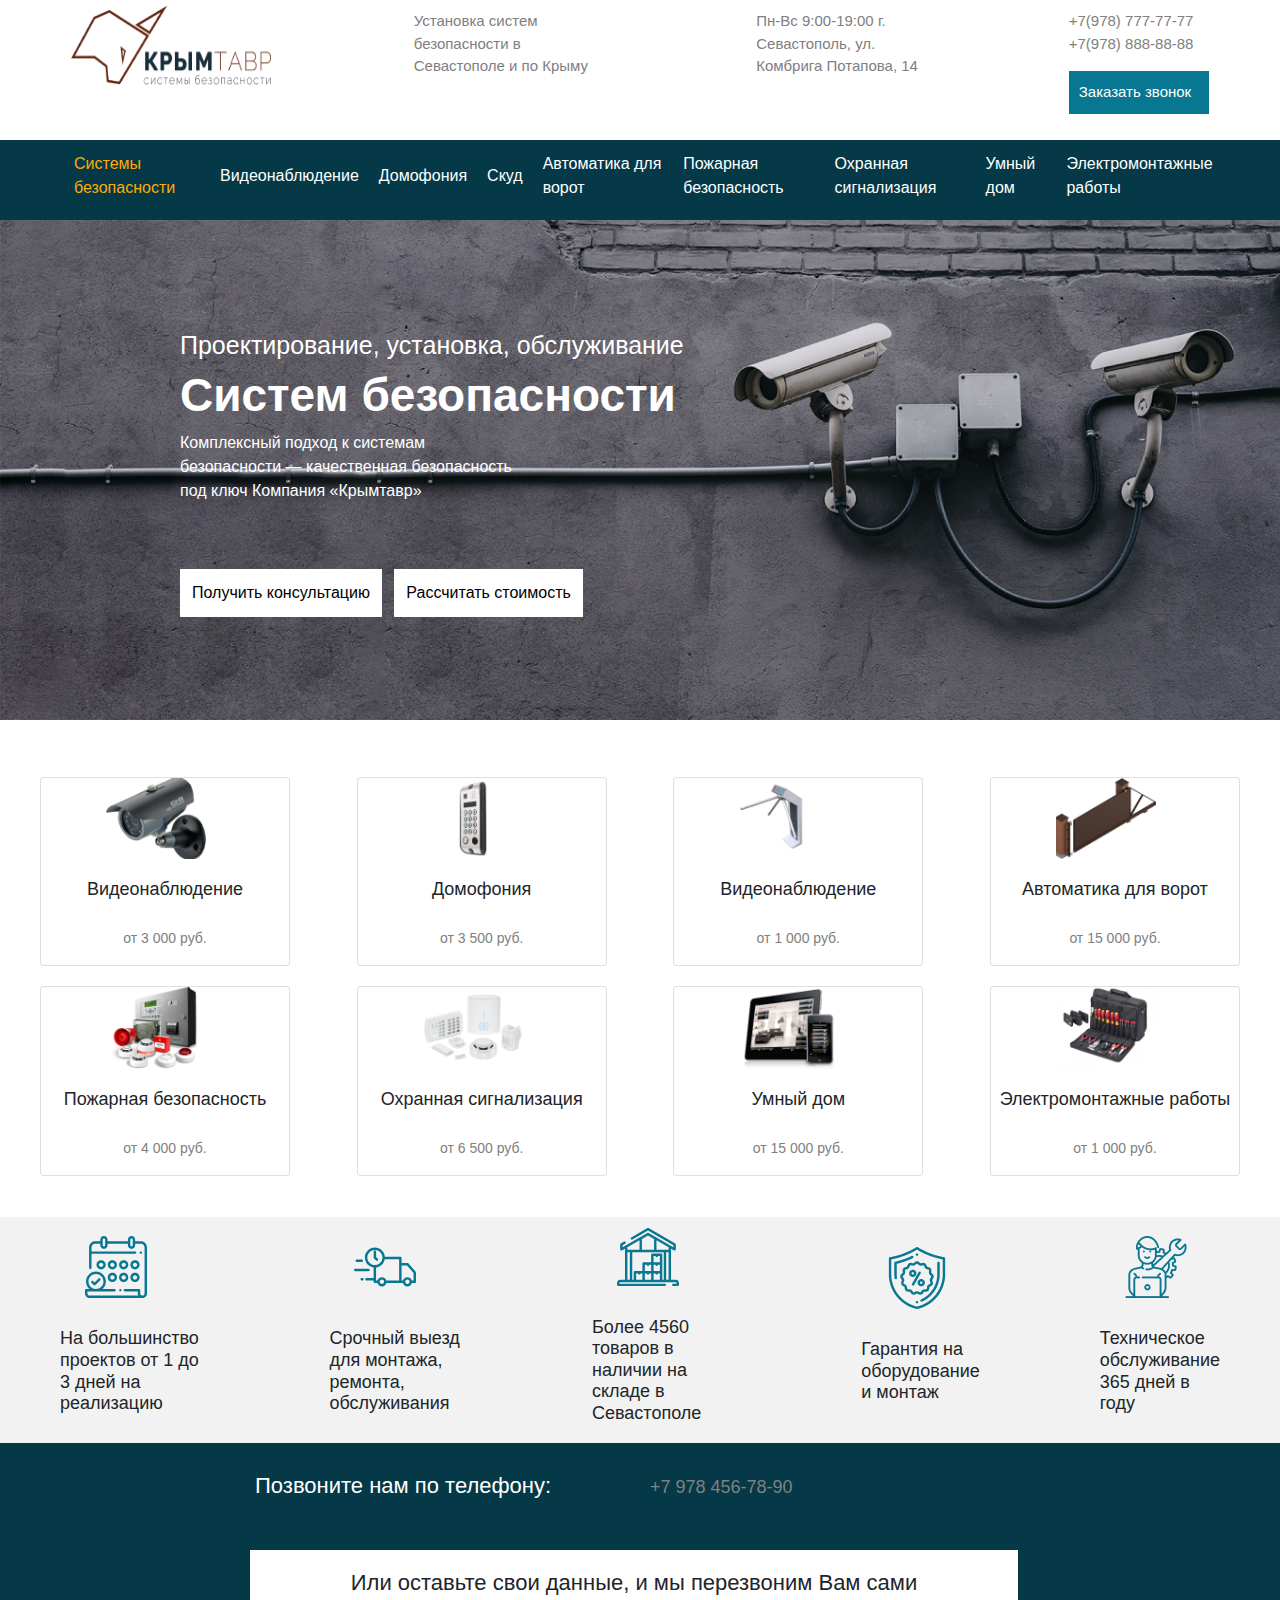
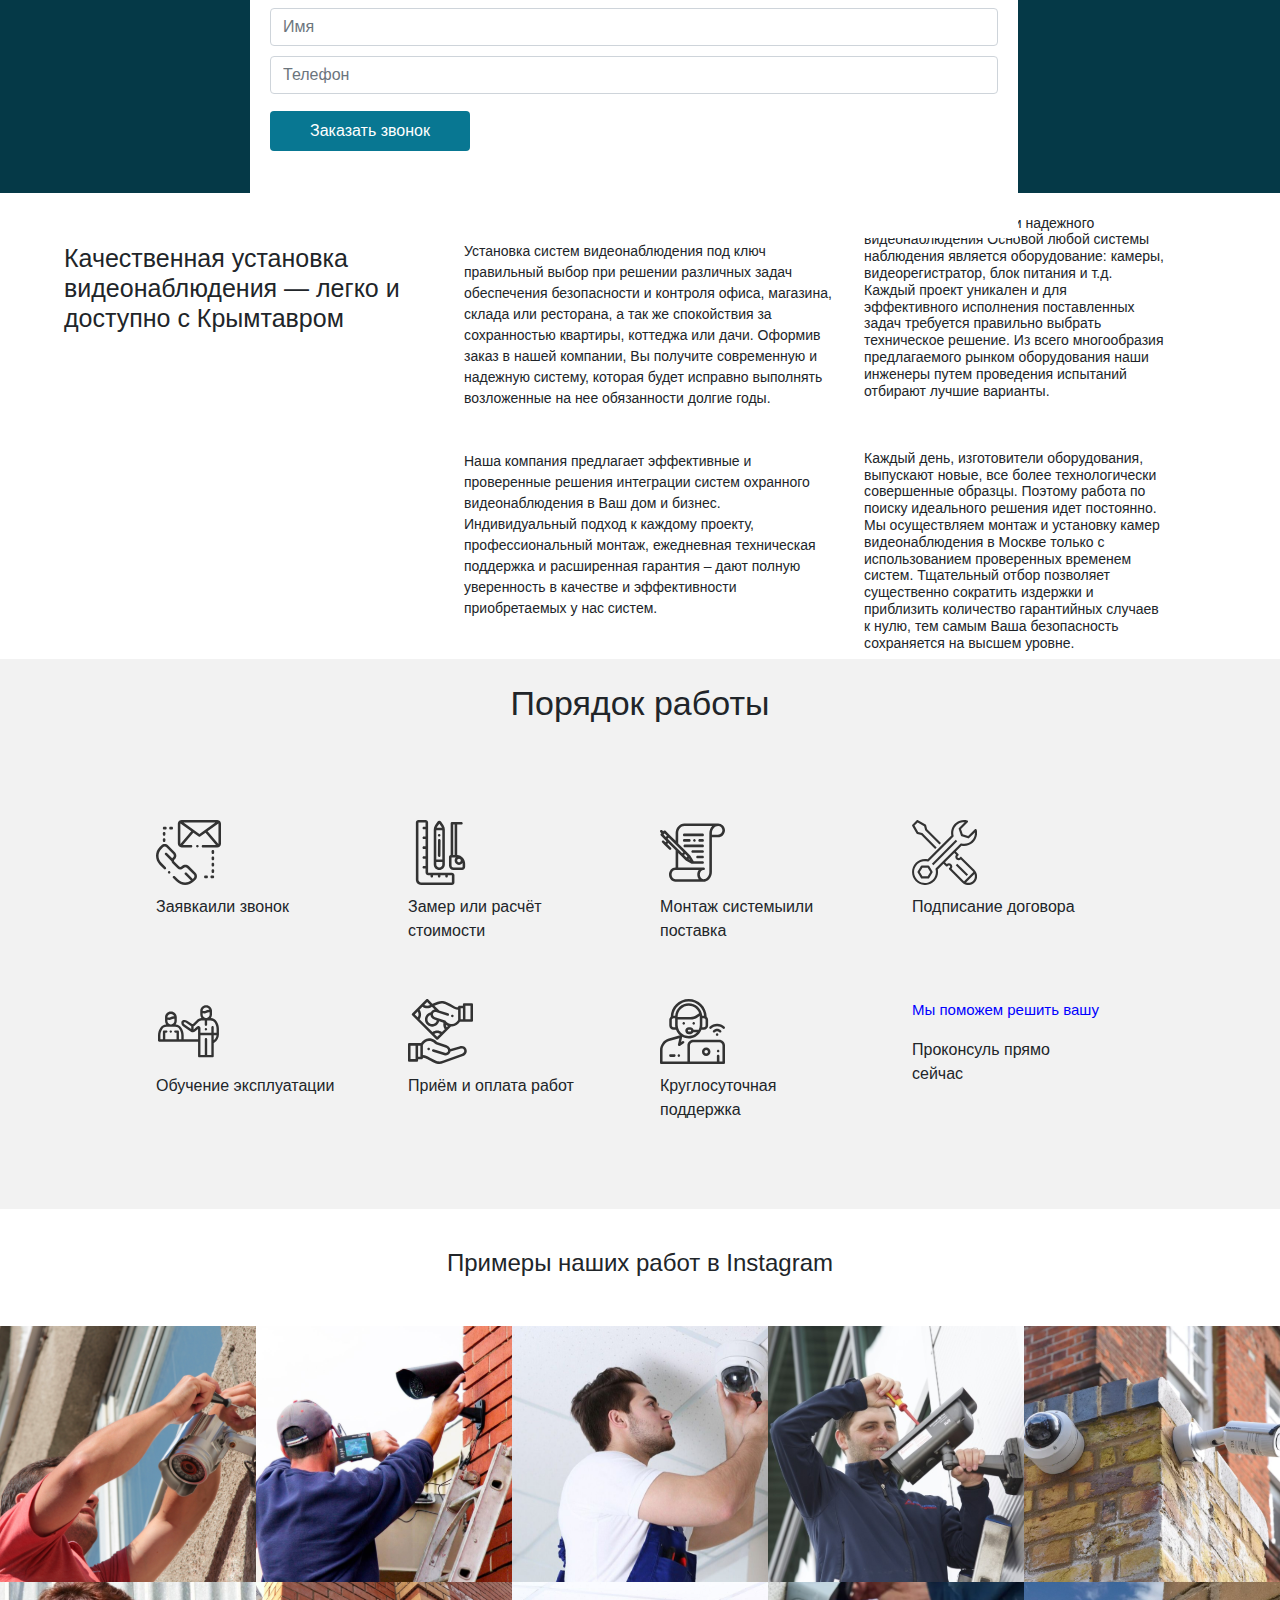
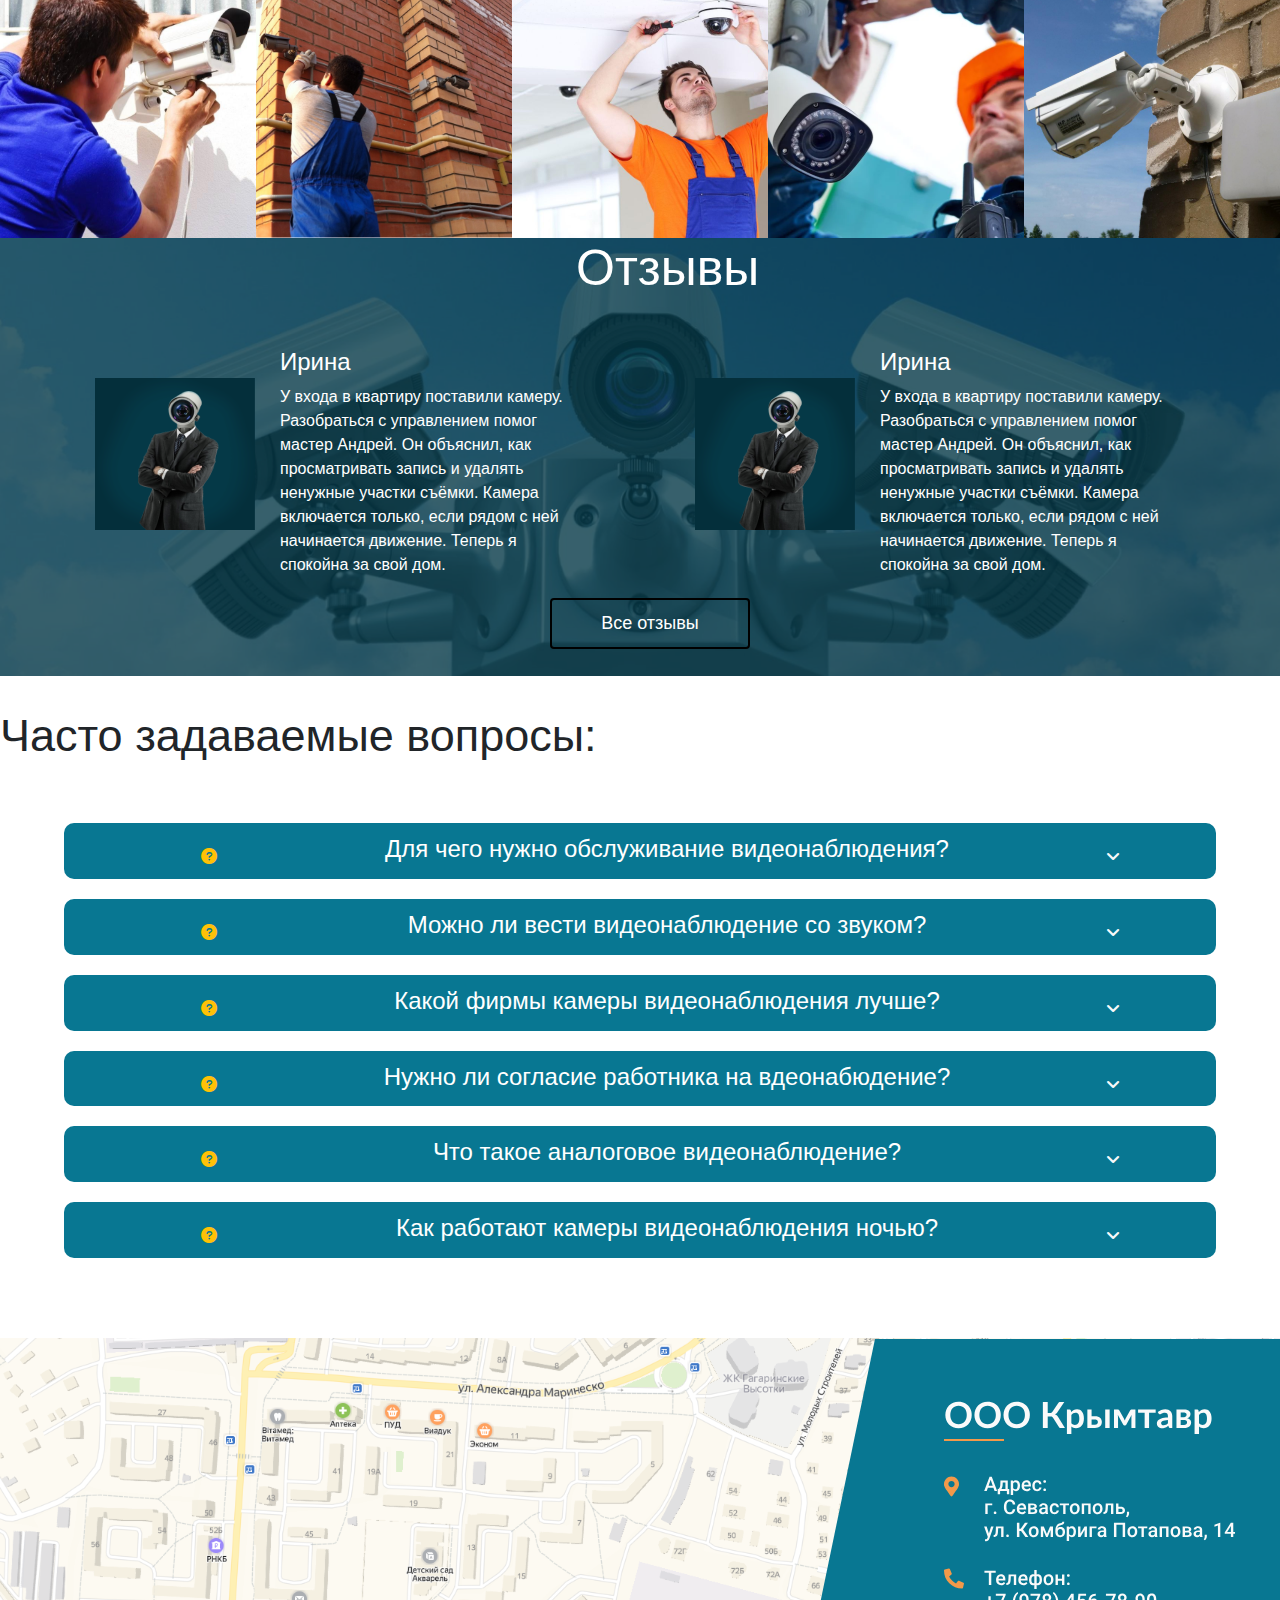
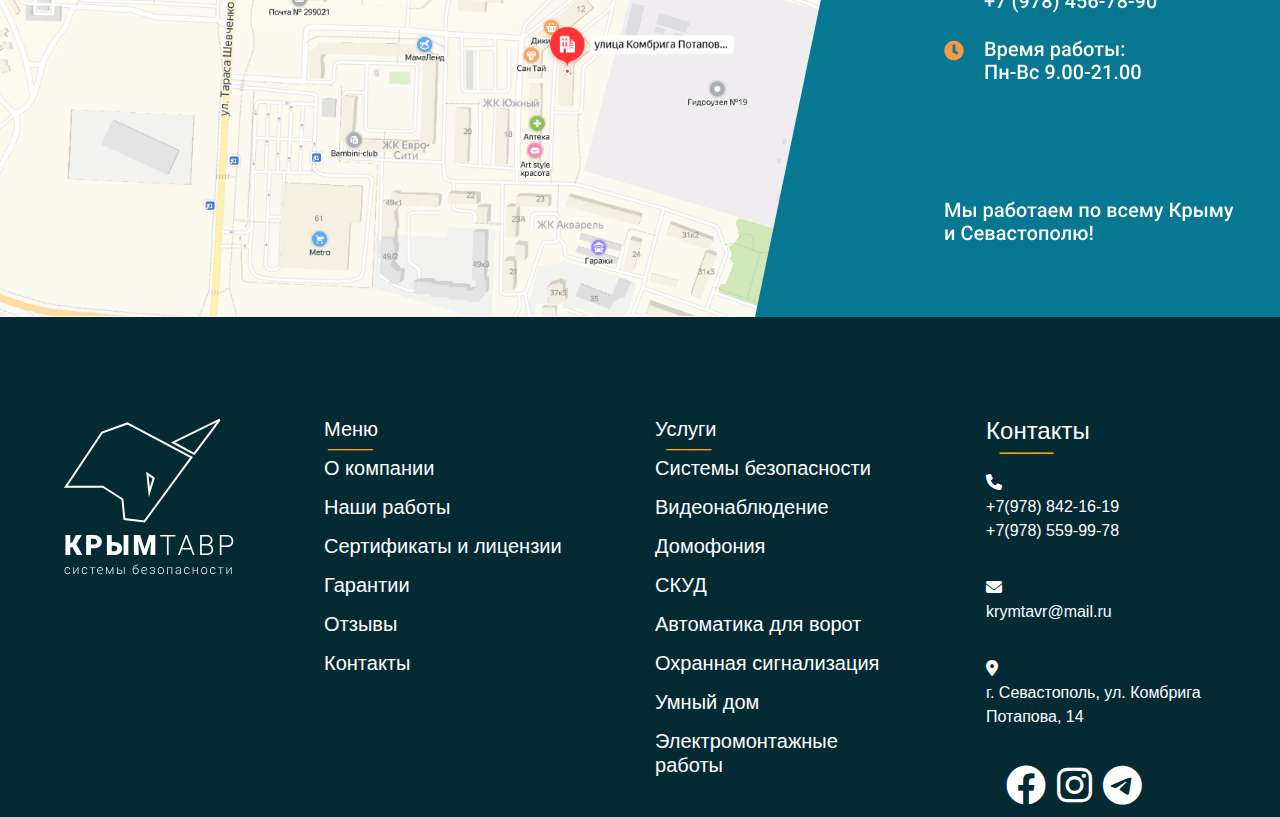
<file: index.html>
<!DOCTYPE html>
<html lang="en">
<head>
    <meta charset="UTF-8">
    <meta http-equiv="X-UA-Compatible" content="IE=edge">
    <meta name="viewport" content="width=device-width, initial-scale=1.0">
    <link rel="stylesheet" href="main-menu.css">
    <link rel="stylesheet" href="https://maxcdn.bootstrapcdn.com/bootstrap/4.0.0/css/bootstrap.min.css"
    integrity="sha384-Gn5384xqQ1aoWXA+058RXPxPg6fy4IWvTNh0E263XmFcJlSAwiGgFAW/dAiS6JXm" crossorigin="anonymous">
    <link rel="stylesheet" href="https://cdnjs.cloudflare.com/ajax/libs/font-awesome/6.0.0/css/all.min.css" integrity="sha512-9usAa10IRO0HhonpyAIVpjrylPvoDwiPUiKdWk5t3PyolY1cOd4DSE0Ga+ri4AuTroPR5aQvXU9xC6qOPnzFeg==" crossorigin="anonymous" referrerpolicy="no-referrer" />
    <title>KRYMTAVR</title>
</head>
<body>
        <div class="header">
            <a href="main-menu.html"><img src="icons/logo.png" alt=""></a>
            <div class="about">
                Установка систем безопасности в Севастополе и по Крыму
            </div>
            <div class="about2">
                г. Севастополь, ул. Комбрига Потапова, 14
            </div>
            <div class="about3">
                <p>+7(978) 777-77-77 +7(978) 888-88-88</p>
                <p class="button">Заказать звонок</p>
            </div>
        </div>
            <div class="wrapper">
                <div class="container">
                    <div class="menulogo"></div>
                    <div class="menulogo"></div>
                    <div class="menulogo"></div>
                </div>
            </div>
            <ul class="menu">
                <li><a href="main-menu.html">Видеонаблюдение</a></li>
                <li><a href="rewievs.html">Домофония</a></li>
                <li><a href="certification.html">Скуд</a></li>
                <li><a href="garanti.html">Автоматика для ворот</a></li>
                <li><a href="about.html">Пожарная безопасность</a></li>
                <li><a href="addvertaisment.html">Охранная сигнализация</a></li>
                <li><a href="installation.html">Умный дом</a></li>
                <li><a href="sistem.html">Электромонтажные работы</a></li>
            </ul>
        <div class="liness">
            <ul>
                <li><a href="main-menu.html">Видеонаблюдение</a></li>
                <li><a href="rewievs.html">Домофония</a></li>
                <li><a href="certification.html">Скуд</a></li>
                <li><a href="garanti.html">Автоматика для ворот</a></li>
                <li><a href="about.html">Пожарная безопасность</a></li>
                <li><a href="addvertaisment.html">Охранная сигнализация</a></li>
                <li><a href="installation.html">Умный дом</a></li>
                <li><a href="sistem.html">Электромонтажные работы</a></li>
            </ul>
        </div>
        <div class="cont">
            <div class="body">
                <img src="icons/Video.png" alt="">
                <div class="body-text">
                    <h4>Проектирование, установка, обслуживание</h4>
                    <h1>Систем безопасности</h1>
                    <p>Комплексный подход к системам безопасности — качественная безопасность под ключ Компания «Крымтавр»</p>
                </div>
                <div class="body-indicators">
                    <button class="btn-1" id="modal-ac">Получить консультацию</button>
                    <button class="btn-1 ml-2" id="modal-ac2">Рассчитать стоимость</button>
                </div>
                <div class="modal">
                    <form>
                        <h3 id="modal-kapat">x</h3>
                        <label>Name</label>
                        <input type="text" placeholder="username">
                        <label>Surname</label>
                        <input type="text" placeholder="surnamename">
                        <label>E-mail</label>
                        <input type="text" placeholder="example@gmail.com">
                        <label>Telephone</label>
                        <input type="text" placeholder="055-555-55-55">
                        <button class="done btn-succes" style="min-width: 20%; margin: auto;">Sign in</button>
                    </form>
                </div>
                <div class="modal-2">
                    <form>
                        <h3 id="modal-kapat2">x</h3>
                        <label>Username</label>
                        <input type="text" placeholder="user3288474">
                        <label>Password</label>
                        <input type="text" placeholder="********">
                        <button class="done btn-succes" style="min-width: 20%; margin: auto; cursor: pointer;">Sign up</button>
                    </form>
                </div>
             </div>
             <div class="products">
                <div class="product">
                    <div class="card">
                        <img src="icons/camera.png" alt="">
                        <h4>Видеонаблюдение</h4>
                        <p>от 3 000 руб.</p>
                    </div>
                    <div class="card">
                        <img src="icons/telephpne.png" alt="">
                        <h4>Домофония</h4>
                        <p>от 3 500 руб.</p>
                    </div>
                    <div class="card">
                        <img src="icons/moyka-basligi.png" alt="">
                        <h4>Видеонаблюдение</h4>
                        <p>от 1 000 руб.</p>
                    </div>
                    <div class="card">
                        <img src="icons/Picture (2).png" alt="">
                        <h4>Автоматика для ворот</h4>
                        <p>от 15 000 руб.</p>
                    </div>
                    <div class="card">
                        <img src="icons/kofe.png" alt="">
                        <h4>Пожарная безопасность</h4>
                        <p>от 4 000 руб.</p>
                    </div>
                    <div class="card">
                        <img src="icons/wifi.png" alt="">
                        <h4>Охранная сигнализация</h4>
                        <p>от 6 500 руб.</p>
                    </div>
                    <div class="card">
                        <img src="icons/tablet.png" alt="">
                        <h4>Умный дом</h4>
                        <p>от 15 000 руб.</p>
                    </div>
                    <div class="card">
                        <img src="icons/set.png" alt="">
                        <h4>Электромонтажные работы</h4>
                        <p>от 1 000 руб.</p>
                    </div>
                </div>
            </div>
            <div class="vectors">
                <div class="vector">
                    <img src="icons/calendardate.svg" alt="">
                    <h5>На большинство проектов от 1 до 3 дней на реализацию</h5>
                </div>
                <div class="vector">
                    <img src="icons/delivery-truck 1truck.svg" alt="">
                    <h5>Срочный выезд для монтажа, ремонта, обслуживания</h5>
                </div>
                <div class="vector">
                    <img src="icons/Vectorholy.svg" alt="">
                    <h5>Более 4560 товаров в наличии на складе в Севастополе</h5>
                </div>
                <div class="vector">
                    <img src="icons/warranty 1shield.png" alt="">
                    <h5>Гарантия на оборудование и монтаж</h5>
                </div>
                <div class="vector">
                    <img src="icons/online-support 1.png" alt="">
                    <h5>Техническое обслуживание 365 дней в году</h5>
                </div>
            </div>
            <div class="contact">
                <h2>Позвоните нам по телефону:</h2>
                <p>+7 978 456-78-90</p>
                <div class="main-contact">
                    <h3>Или оставьте свои данные, и мы перезвоним Вам сами</h3>
                    <form>
                        <div class="form-group" style="margin-top: -40px;">
                            <label for="exampleInputEmail1"></label>
                            <input type="email" class="form-control" id="exampleInputEmail1" aria-describedby="emailHelp"
                                placeholder="Имя">
                        </div>
                        <div class="form-group" style="margin-top: -30px;">
                            <label for="exampleInputPassword1"></label>
                            <input type="password" class="form-control" id="exampleInputPassword1" placeholder="Телефон">
                        </div>
                        <button type="submit" class="btn" id="btn" style="margin-top: -30px;">Заказать звонок</button>
                        <input type="checkbox" id="box">
                    </form>
                </div>
            </div>
            <div class="free">
                <h1>
                    Качественная установка видеонаблюдения — легко и доступно с Крымтавром
                </h1>
                <p>
                    Установка систем видеонаблюдения под ключ правильный выбор при решении различных задач обеспечения
                    безопасности и контроля офиса, магазина, склада или ресторана, а так же спокойствия за сохранностью
                    квартиры, коттеджа или дачи. Оформив заказ в нашей компании, Вы получите современную и надежную систему,
                    которая будет исправно выполнять возложенные на нее обязанности долгие годы.
                    <br><br><br>
                    Наша компания предлагает эффективные и проверенные решения интеграции систем охранного видеонаблюдения в Ваш
                    дом и бизнес. Индивидуальный подход к каждому проекту, профессиональный монтаж, ежедневная техническая
                    поддержка и расширенная гарантия – дают полную уверенность в качестве и эффективности приобретаемых у нас
                    систем.
                </p>
                <h6>
                    Монтаж современного и надежного видеонаблюдения
                    Основой любой системы наблюдения является оборудование: камеры, видеорегистратор, блок питания и т.д. Каждый
                    проект уникален и для эффективного исполнения поставленных задач требуется правильно выбрать техническое
                    решение. Из всего многообразия предлагаемого рынком оборудования наши инженеры путем проведения испытаний
                    отбирают лучшие варианты.
                    <br><br><br><br>
                    Каждый день, изготовители оборудования, выпускают новые, все более технологически совершенные образцы.
                    Поэтому работа по поиску идеального решения идет постоянно. Мы осуществляем монтаж и установку камер
                    видеонаблюдения в Москве только с использованием проверенных временем систем. Тщательный отбор позволяет
                    существенно сократить издержки и приблизить количество гарантийных случаев к нулю, тем самым Ваша
                    безопасность сохраняется на высшем уровне.
                </h6>
            </div>
            <div class="vectors-2">
                <h2 class="py-4">Порядок работы</h2>
                <div class="v-bg py-4 px-2">
                    <div class="vector-2">
                        <img src="icons/contact 1.svg" alt="">
                        <p>Заявкаили звонок</p>
                    </div>
                    <div class="vector-2">
                        <img src="icons/Measurement.svg" alt="">
                        <p>Замер или расчёт стоимости</p>
                    </div>
                    <div class="vector-2">
                        <img src="icons/contract 1.svg" alt="">
                        <p>Монтаж системыили поставка</p>
                    </div>
                    <div class="vector-2">
                        <img src="icons/montaj.svg" alt="">
                        <p>Подписание договора</p>
                    </div>
                    <div class="vector-2">
                        <img src="icons/learning 1.svg" alt="">
                        <p>Обучение эксплуатации</p>
                    </div>
                    <div class="vector-2">
                        <img src="icons/payment-method 1.svg" alt="">
                        <p>Приём и оплата работ</p>
                    </div>
                    <div class="vector-2">
                        <img src="icons/Tech support.svg" alt="">
                        <p>Круглосуточная поддержка</p>
                    </div>
                    <div class="vector-2">
                        <p style="color: blue; font-size: 15px; margin-top: -10px;">Мы поможем решить вашу</p>
                        <p style="margin-top: -10px;">Проконсуль прямо сейчас</p>
                    </div>
                </div>
            </div>
            <h4 id="h4">Примеры наших работ в Instagram</h4>
            <div class="insta">
                <img src="icons/w1.svg" alt="">
                <img src="icons/w2.svg" alt="">
                <img src="icons/w3.svg" alt="">
                <img src="icons/w4.svg" alt="">
                <img src="icons/w5.svg" alt="">
                <img src="icons/w6.svg" alt="">
                <img src="icons/w7.svg" alt="">
                <img src="icons/w8.svg" alt="">
                <img src="icons/w9.svg" alt="">
                <img src="icons/w10.svg" alt="">
            </div>
            <div class="robo">
                <div class="bg">
                    <img src="icons/background.png" alt="">
                </div>
                <h1 id="h1">Отзывы</h1>
                <div class="row">
                    <div class="col-6">
                        <img src="icons/Photo.png" alt="">
                        <div class="col-6-txt">
                            <h4>Ирина</h4>
                            <p>У входа в квартиру поставили камеру. Разобраться с управлением помог мастер Андрей. Он объяснил, как просматривать запись и удалять ненужные участки съёмки. Камера включается только, если рядом с ней начинается движение. Теперь я спокойна за свой дом.</p>             
                        </div>
                    </div>
                </div>
                <div class="row2">
                    <div class="col-6">
                        <img src="icons/Photo.png" alt="">
                        <div class="col-6-txt">
                            <h4>Ирина</h4>
                            <p>У входа в квартиру поставили камеру. Разобраться с управлением помог мастер Андрей. Он объяснил, как просматривать запись и удалять ненужные участки съёмки. Камера включается только, если рядом с ней начинается движение. Теперь я спокойна за свой дом.</p>             
                        </div>
                    </div>
                </div>
                <div class="btn"><a href="rewievs.html" style="color: white">Все отзывы</a></div>
            </div>
            <div class="faqs">
                <h1>Часто задаваемые вопросы:</h1>
                <button class="faq btn" id="ac1">
                    <i class="fa-solid fa-circle-question text-warning"></i><h4 class="text-white">Для чего нужно обслуживание видеонаблюдения?</h4><i class="fa-solid fa-angle-down text-light"></i>
                </button>
                <div id="acilir-menu" class="acilir-menu">
                    <h4>Answer:</h4>
                    <p>Системы видеонаблюдения, как и любые электронные и механические устройства, нуждаются в регулярном  техническом обслуживании и проверках работоспособности. Без качественного и своевременного обслуживания система видеонаблюдения постепенно приходит в неисправное состояние, а клиент это зачастую обнаруживает только тогда, когда безуспешно пытается просмотреть и скопировать видеозаписи в связи с каким-то серьёзным неприятным происшествием.</p>
                </div>
                <button class="faq btn" id="ac2">
                    <i class="fa-solid fa-circle-question text-warning"></i><h4 class="text-white">Можно ли вести видеонаблюдение со звуком?</h4><i class="fa-solid fa-angle-down text-light"></i>
                </button>
                <div id="acilir-menu2" class="acilir-menu">
                    <h4>Answer:</h4>
                    <p>Системы видеонаблюдения, как и любые электронные и механические устройства, нуждаются в регулярном  техническом обслуживании и проверках работоспособности. Без качественного и своевременного обслуживания система видеонаблюдения постепенно приходит в неисправное состояние, а клиент это зачастую обнаруживает только тогда, когда безуспешно пытается просмотреть и скопировать видеозаписи в связи с каким-то серьёзным неприятным происшествием.</p>
                </div>
                <button class="faq btn" id="ac3">
                    <i class="fa-solid fa-circle-question text-warning"></i><h4 class="text-white">Какой фирмы камеры видеонаблюдения лучше?</h4><i class="fa-solid fa-angle-down text-light"></i>
                </button>
                <div id="acilir-menu3" class="acilir-menu">
                    <h4>Answer:</h4>
                    <p>Системы видеонаблюдения, как и любые электронные и механические устройства, нуждаются в регулярном  техническом обслуживании и проверках работоспособности. Без качественного и своевременного обслуживания система видеонаблюдения постепенно приходит в неисправное состояние, а клиент это зачастую обнаруживает только тогда, когда безуспешно пытается просмотреть и скопировать видеозаписи в связи с каким-то серьёзным неприятным происшествием.</p>
                </div>
                <button class="faq btn" id="ac4">
                    <i class="fa-solid fa-circle-question text-warning"></i><h4 class="text-white">Нужно ли согласие работника на вдеонабюдение?</h4><i class="fa-solid fa-angle-down text-light"></i>
                </button>
                <div id="acilir-menu4" class="acilir-menu">
                    <h4>Answer:</h4>
                    <p>Системы видеонаблюдения, как и любые электронные и механические устройства, нуждаются в регулярном  техническом обслуживании и проверках работоспособности. Без качественного и своевременного обслуживания система видеонаблюдения постепенно приходит в неисправное состояние, а клиент это зачастую обнаруживает только тогда, когда безуспешно пытается просмотреть и скопировать видеозаписи в связи с каким-то серьёзным неприятным происшествием.</p>
                </div>
                <button class="faq btn" id="ac5">
                    <i class="fa-solid fa-circle-question text-warning"></i><h4 class="text-white">Что такое аналоговое видеонаблюдение?</h4><i class="fa-solid fa-angle-down text-light"></i>
                </button>
                <div id="acilir-menu5" class="acilir-menu">
                    <h4>Answer:</h4>
                    <p>Системы видеонаблюдения, как и любые электронные и механические устройства, нуждаются в регулярном  техническом обслуживании и проверках работоспособности. Без качественного и своевременного обслуживания система видеонаблюдения постепенно приходит в неисправное состояние, а клиент это зачастую обнаруживает только тогда, когда безуспешно пытается просмотреть и скопировать видеозаписи в связи с каким-то серьёзным неприятным происшествием.</p>
                </div>
                <button class="faq btn" id="ac6">
                    <i class="fa-solid fa-circle-question text-warning"></i><h4 class="text-white">Как работают камеры видеонаблюдения ночью?</h4><i class="fa-solid fa-angle-down text-light"></i>
                </button>
                <div id="acilir-menu6" class="acilir-menu">
                    <h4>Answer:</h4>
                    <p>Системы видеонаблюдения, как и любые электронные и механические устройства, нуждаются в регулярном  техническом обслуживании и проверках работоспособности. Без качественного и своевременного обслуживания система видеонаблюдения постепенно приходит в неисправное состояние, а клиент это зачастую обнаруживает только тогда, когда безуспешно пытается просмотреть и скопировать видеозаписи в связи с каким-то серьёзным неприятным происшествием.</p>
                </div>
            </div>
            <div class="map">
                <div class="map-main">
                    <img src="icons/Yandex-map.svg" alt="">
                </div>
                <img src="icons/Map.svg" alt="">
            </div>
            <div class="footer">
                <div class="content">
                    <div class="logo">
                        <img src="icons/Dlock-1.svg" alt="">
                    </div>
                    <div class="menuss">
                        <h5>Меню</h5>
                        <h6>О компании</h6>
                        <h6>Наши работы</h6>
                        <h6>Сертификаты и лицензии</h6>
                        <h6>Гарантии</h6>
                        <h6>Отзывы</h6>
                        <h6>Контакты</h6>
                    </div>
                    <div class="menuss">
                        <h5>Услуги</h5>
                        <h6>Системы безопасности</h6>
                        <h6>Видеонаблюдение</h6>
                        <h6>Домофония</h6>
                        <h6>СКУД</h6>
                        <h6>Автоматика для ворот</h6>
                        <h6>Охранная сигнализация</h6>
                        <h6>Умный дом</h6>
                        <h6>Электромонтажные работы</h6>
                    </div>
                    <div class="kontakt">
                        <h4>Контакты</h4>
                        <i class="fa-solid fa-phone"></i>
                        <p>+7(978) 842-16-19<br>+7(978) 559-99-78</p>
                        <i class="fa-solid fa-envelope"></i>
                        <p>krymtavr@mail.ru</p>
                        <i class="fa-solid fa-location-dot"></i>
                        <p>г. Севастополь, ул. Комбрига Потапова, 14</p>
                        <div class="citesss">
                        <i class="fa-brands fa-facebook"></i>
                        <i class="fa-brands fa-instagram"></i>
                        <i class="fa-brands fa-telegram"></i>
                        </div>
                    </div>
                </div>
            </div>
        </div>
    <script src="main-menu.js"></script>
</body>
</html>
</file>
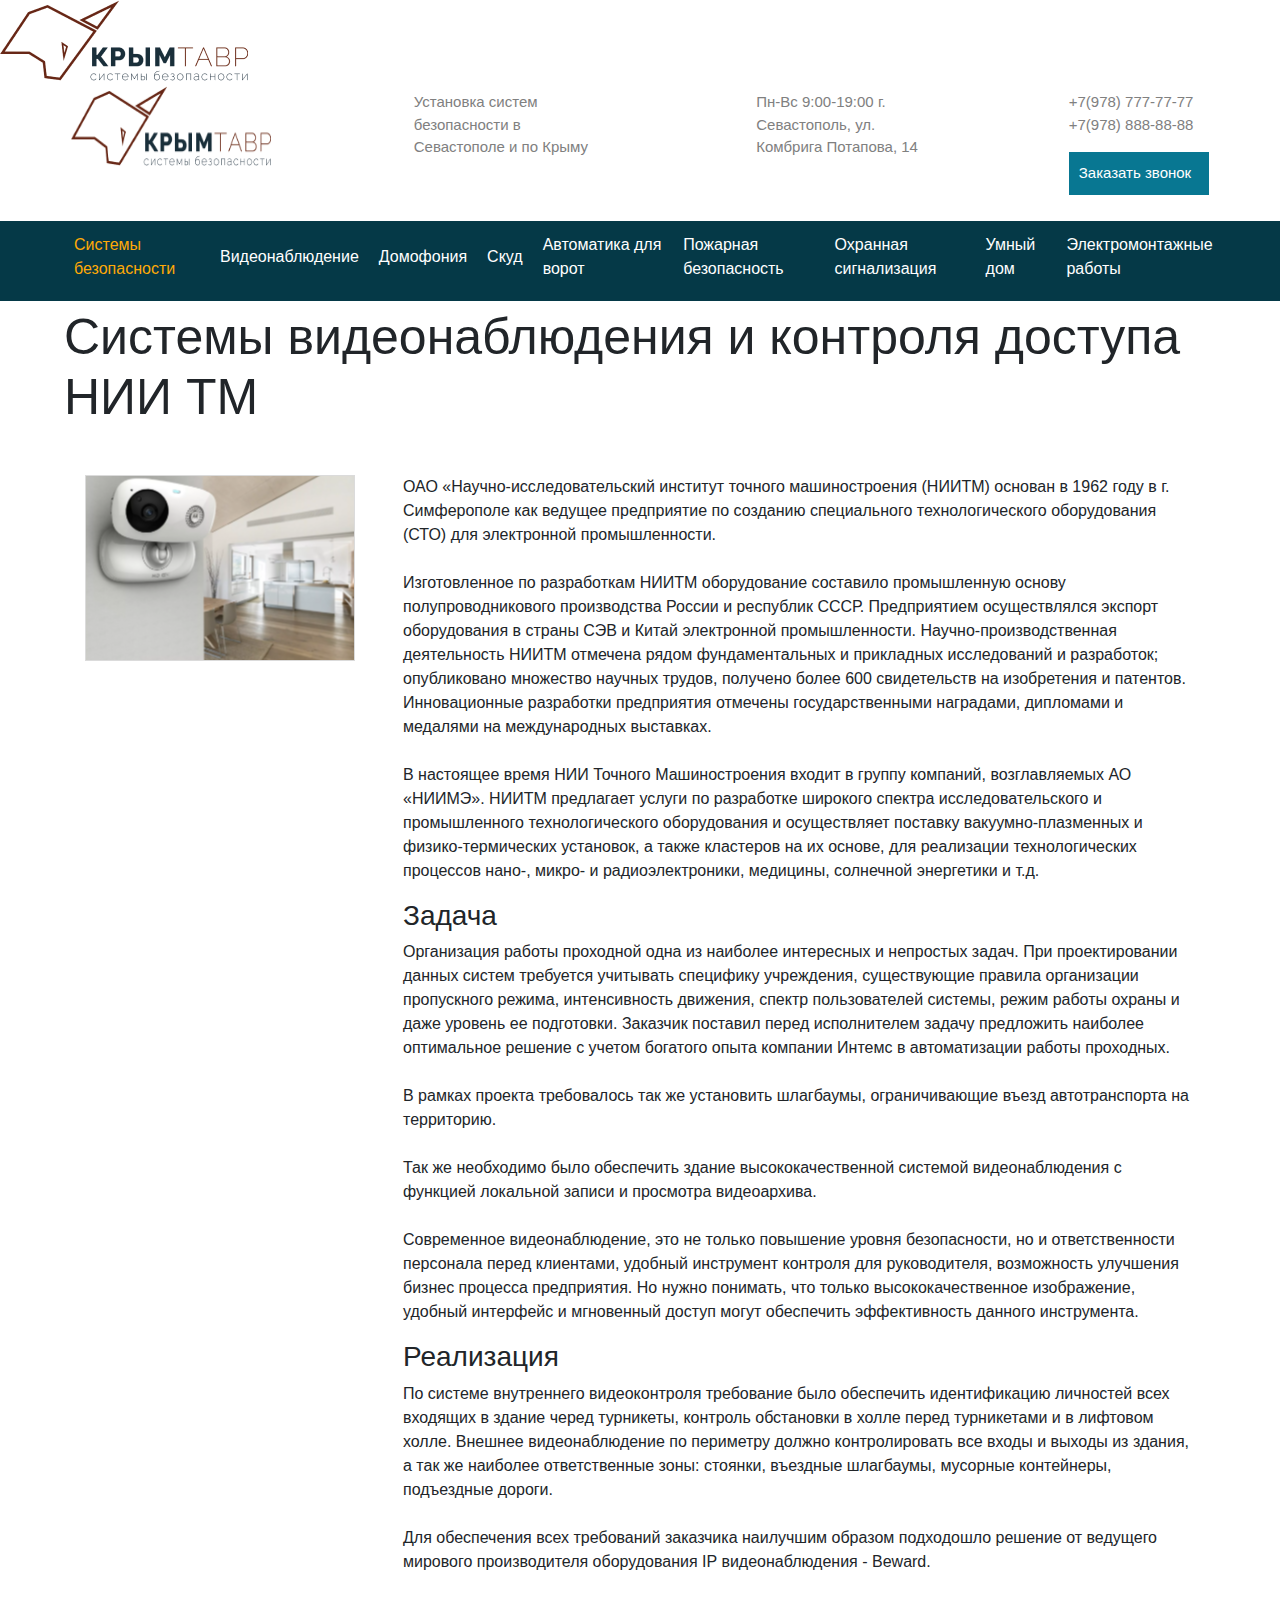
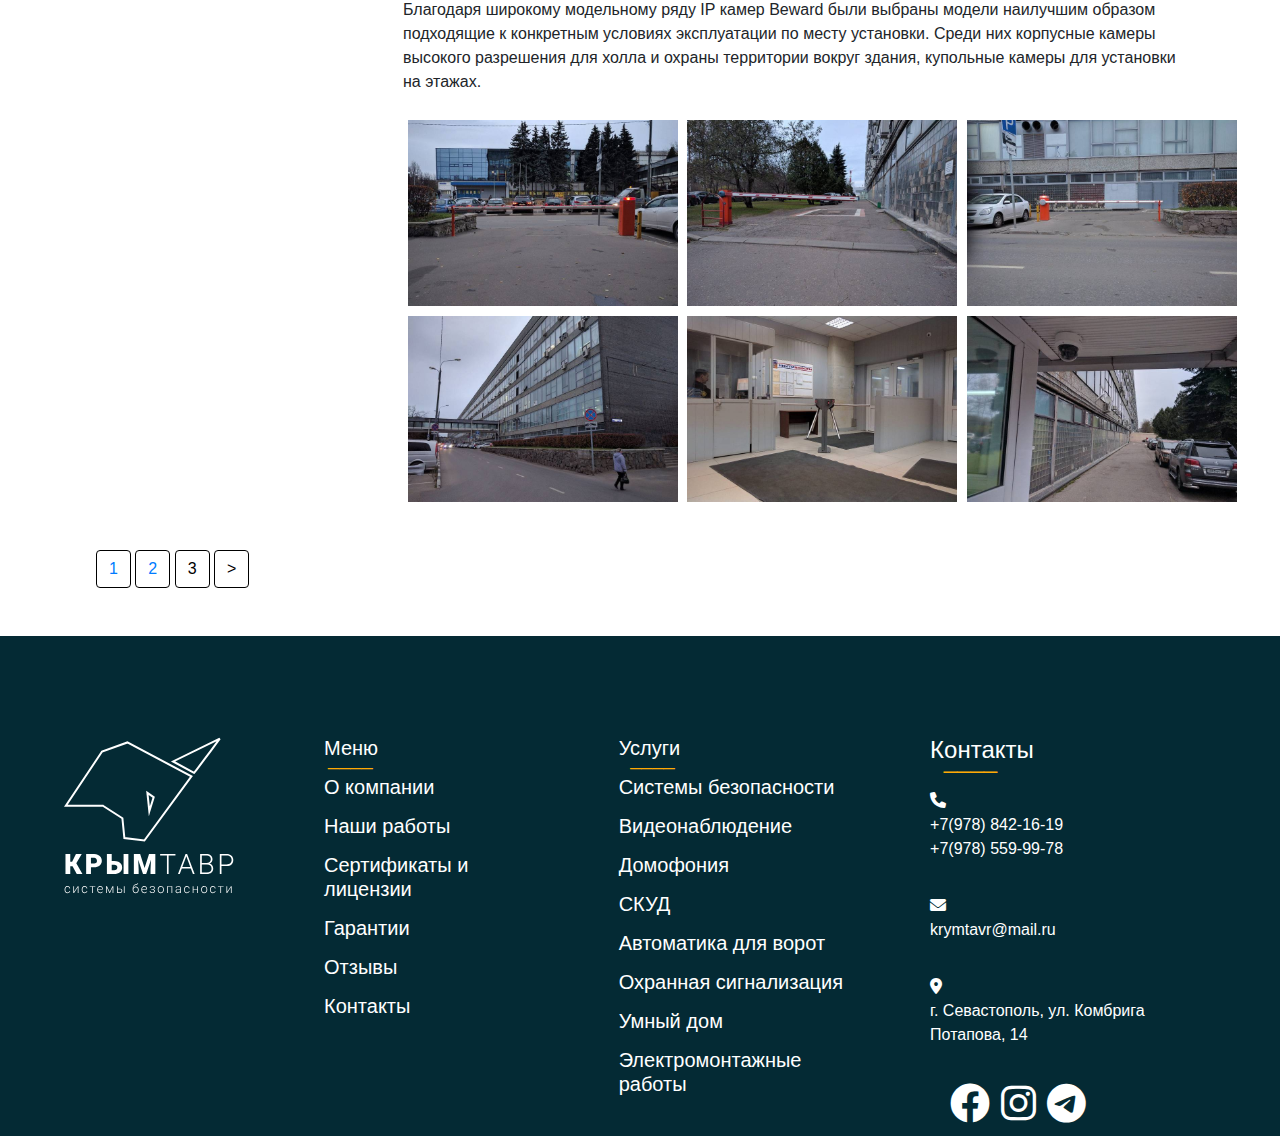
<file: addvertaisment2.html>
<!DOCTYPE html>
<html lang="en">
<head>
    <meta charset="UTF-8">
    <meta http-equiv="X-UA-Compatible" content="IE=edge">
    <meta name="viewport" content="width=device-width, initial-scale=1.0">
    <link rel="stylesheet" href="addvertaisment2.css">
    <link rel="stylesheet" href="https://maxcdn.bootstrapcdn.com/bootstrap/4.0.0/css/bootstrap.min.css"
    integrity="sha384-Gn5384xqQ1aoWXA+058RXPxPg6fy4IWvTNh0E263XmFcJlSAwiGgFAW/dAiS6JXm" crossorigin="anonymous">
    <link rel="stylesheet" href="https://cdnjs.cloudflare.com/ajax/libs/font-awesome/6.0.0/css/all.min.css" integrity="sha512-9usAa10IRO0HhonpyAIVpjrylPvoDwiPUiKdWk5t3PyolY1cOd4DSE0Ga+ri4AuTroPR5aQvXU9xC6qOPnzFeg==" crossorigin="anonymous" referrerpolicy="no-referrer" />
    <title>KRYMTAVR</title>
</head>
<body>
    <a href="main-menu.html"><img src="icons/logo.png" alt=""></a>
        <div class="header">
            <a href="main-menu.html"><img src="icons/logo.png" alt=""></a>
            <div class="about">
                Установка систем безопасности в Севастополе и по Крыму
            </div>
            <div class="about2">
                г. Севастополь, ул. Комбрига Потапова, 14
            </div>
            <div class="about3">
                <p>+7(978) 777-77-77 +7(978) 888-88-88</p>
                <p class="button">Заказать звонок</p>
            </div>
        </div>
        <div class="liness">
            <ul>
                <li><a href="main-menu.html">Видеонаблюдение</a></li>
                <li><a href="rewievs.html">Домофония</a></li>
                <li><a href="certification.html">Скуд</a></li>
                <li><a href="garanti.html">Автоматика для ворот</a></li>
                <li><a href="about.html">Пожарная безопасность</a></li>
                <li><a href="addvertaisment.html">Охранная сигнализация</a></li>
                <li><a href="installation.html">Умный дом</a></li>
                <li><a href="sistem.html">Электромонтажные работы</a></li>
            </ul>
        </div>
        <h1 style="font-size: 50px; font-weight: 300; width: 90%; margin: auto;" class="pt-5 mt-5">Системы видеонаблюдения и контроля доступа НИИ ТМ</h1>
        <div class="container mt-5 d-flex">
            <div class="img">
                <img src="icons/Rectangle 311.svg" alt="">
            </div>
            <div class="content pl-5">
                <p>ОАО «Научно-исследовательский институт точного машиностроения (НИИТМ) основан в 1962 году в г. Симферополе как ведущее предприятие по созданию специального технологического оборудования (СТО) для электронной промышленности.
                    <br><br>
                    Изготовленное по разработкам НИИТМ оборудование составило промышленную основу полупроводникового производства России и республик СССР. Предприятием осуществлялся экспорт оборудования в страны СЭВ и Китай электронной промышленности. Научно-производственная деятельность НИИТМ отмечена рядом фундаментальных и прикладных исследований и разработок; опубликовано множество научных трудов, получено более 600 свидетельств на изобретения и патентов. Инновационные разработки предприятия отмечены государственными наградами, дипломами и медалями на международных выставках.
                    <br><br>
                    В настоящее время НИИ Точного Машиностроения входит в группу компаний, возглавляемых АО «НИИМЭ». НИИТМ предлагает услуги по разработке широкого спектра исследовательского и промышленного технологического оборудования и осуществляет поставку вакуумно-плазменных и физико-термических установок, а также кластеров на их основе, для реализации технологических процессов нано-, микро- и радиоэлектроники, медицины, солнечной энергетики и т.д.
                </p>
                <h3 style="font-weight: 300;">Задача</h3>    
                <p>
                    Организация работы проходной одна из наиболее интересных и непростых задач. При проектировании данных систем требуется учитывать специфику учреждения, существующие правила организации пропускного режима, интенсивность движения, спектр пользователей системы, режим работы охраны и даже уровень ее подготовки. Заказчик поставил перед исполнителем задачу предложить наиболее оптимальное решение с учетом богатого опыта компании Интемс в автоматизации работы проходных.
                    <br><br>
                    В рамках проекта требовалось так же установить шлагбаумы, ограничивающие въезд автотранспорта на территорию.
                    <br><br>
                    Так же необходимо было обеспечить здание высококачественной системой видеонаблюдения с функцией локальной записи и просмотра видеоархива.
                    <br><br>
                    Современное видеонаблюдение, это не только повышение уровня безопасности, но и ответственности персонала перед клиентами, удобный инструмент контроля для руководителя, возможность улучшения бизнес процесса предприятия. Но нужно понимать, что только высококачественное изображение, удобный интерфейс и мгновенный доступ могут обеспечить эффективность данного инструмента.
                </p>
                <h3 style="font-weight: 300;">Реализация</h3>
                <p>
                    По системе внутреннего видеоконтроля требование было обеспечить идентификацию личностей всех входящих в здание черед турникеты, контроль обстановки в холле перед турникетами и в лифтовом холле. Внешнее видеонаблюдение по периметру должно контролировать все входы и выходы из здания, а так же наиболее ответственные зоны: стоянки, въездные шлагбаумы, мусорные контейнеры, подъездные дороги.
                    <br><br>
                    Для обеспечения всех требований заказчика наилучшим образом подходошло решение от ведущего мирового производителя оборудования IP видеонаблюдения - Beward. 
                    <br><br>
                    Благодаря широкому модельному ряду IP камер Beward были выбраны модели наилучшим образом подходящие к конкретным условиях эксплуатации по месту установки. Среди них корпусные камеры высокого разрешения для холла и охраны территории вокруг здания, купольные камеры для установки на этажах.
                </p>
                <div class="pictures" style="width: 130%;">
                    <img src="icons/Rectangle 4o1.svg" alt="">
                    <img src="icons/Rectangle 5o2.svg" alt="">
                    <img src="icons/Rectangle 6o3.svg" alt="">
                    <img src="icons/Rectangle 7o4.svg" alt="">
                    <img src="icons/Rectangle 8o5.svg" alt="">
                    <img src="icons/Rectangle 9o6.svg" alt="">
                </div>
                </div>
        </div>
        <div class="indicators mb-5 pl-5 ml-5 pt-5">
            <div class="next btn btn-succes" style="border: 1px solid black; color: black;"><a href="addvertaisment.html">1</a></div>
            <div class="next btn btn-succes" style="border: 1px solid black; color: black;"><a href="addvertaisment2.html">2</a></div>
            <div class="next btn btn-succes" style="border: 1px solid black; color: black;">3</div>
            <div class="next btn btn-succes" style="border: 1px solid black; color: black;">></div>
        </div>
        <div class="footer mt-5">
            <div class="content">
                <div class="logo">
                    <img src="icons/Dlock-1.svg" alt="">
                </div>
                <div class="menu">
                    <h5>Меню</h5>
                    <h6>О компании</h6>
                    <h6>Наши работы</h6>
                    <h6>Сертификаты и лицензии</h6>
                    <h6>Гарантии</h6>
                    <h6>Отзывы</h6>
                    <h6>Контакты</h6>
                </div>
                <div class="menu">
                    <h5>Услуги</h5>
                    <h6>Системы безопасности</h6>
                    <h6>Видеонаблюдение</h6>
                    <h6>Домофония</h6>
                    <h6>СКУД</h6>
                    <h6>Автоматика для ворот</h6>
                    <h6>Охранная сигнализация</h6>
                    <h6>Умный дом</h6>
                    <h6>Электромонтажные работы</h6>
                </div>
                <div class="kontakt">
                    <h4>Контакты</h4>
                    <i class="fa-solid fa-phone"></i>
                    <p>+7(978) 842-16-19<br>+7(978) 559-99-78</p>
                    <i class="fa-solid fa-envelope"></i>
                    <p>krymtavr@mail.ru</p>
                    <i class="fa-solid fa-location-dot"></i>
                    <p>г. Севастополь, ул. Комбрига Потапова, 14</p>
                    <div class="citesss">
                    <i class="fa-brands fa-facebook"></i>
                    <i class="fa-brands fa-instagram"></i>
                    <i class="fa-brands fa-telegram"></i>
                    </div>
                </div>
            </div>
        </div>
    </body>
</file>
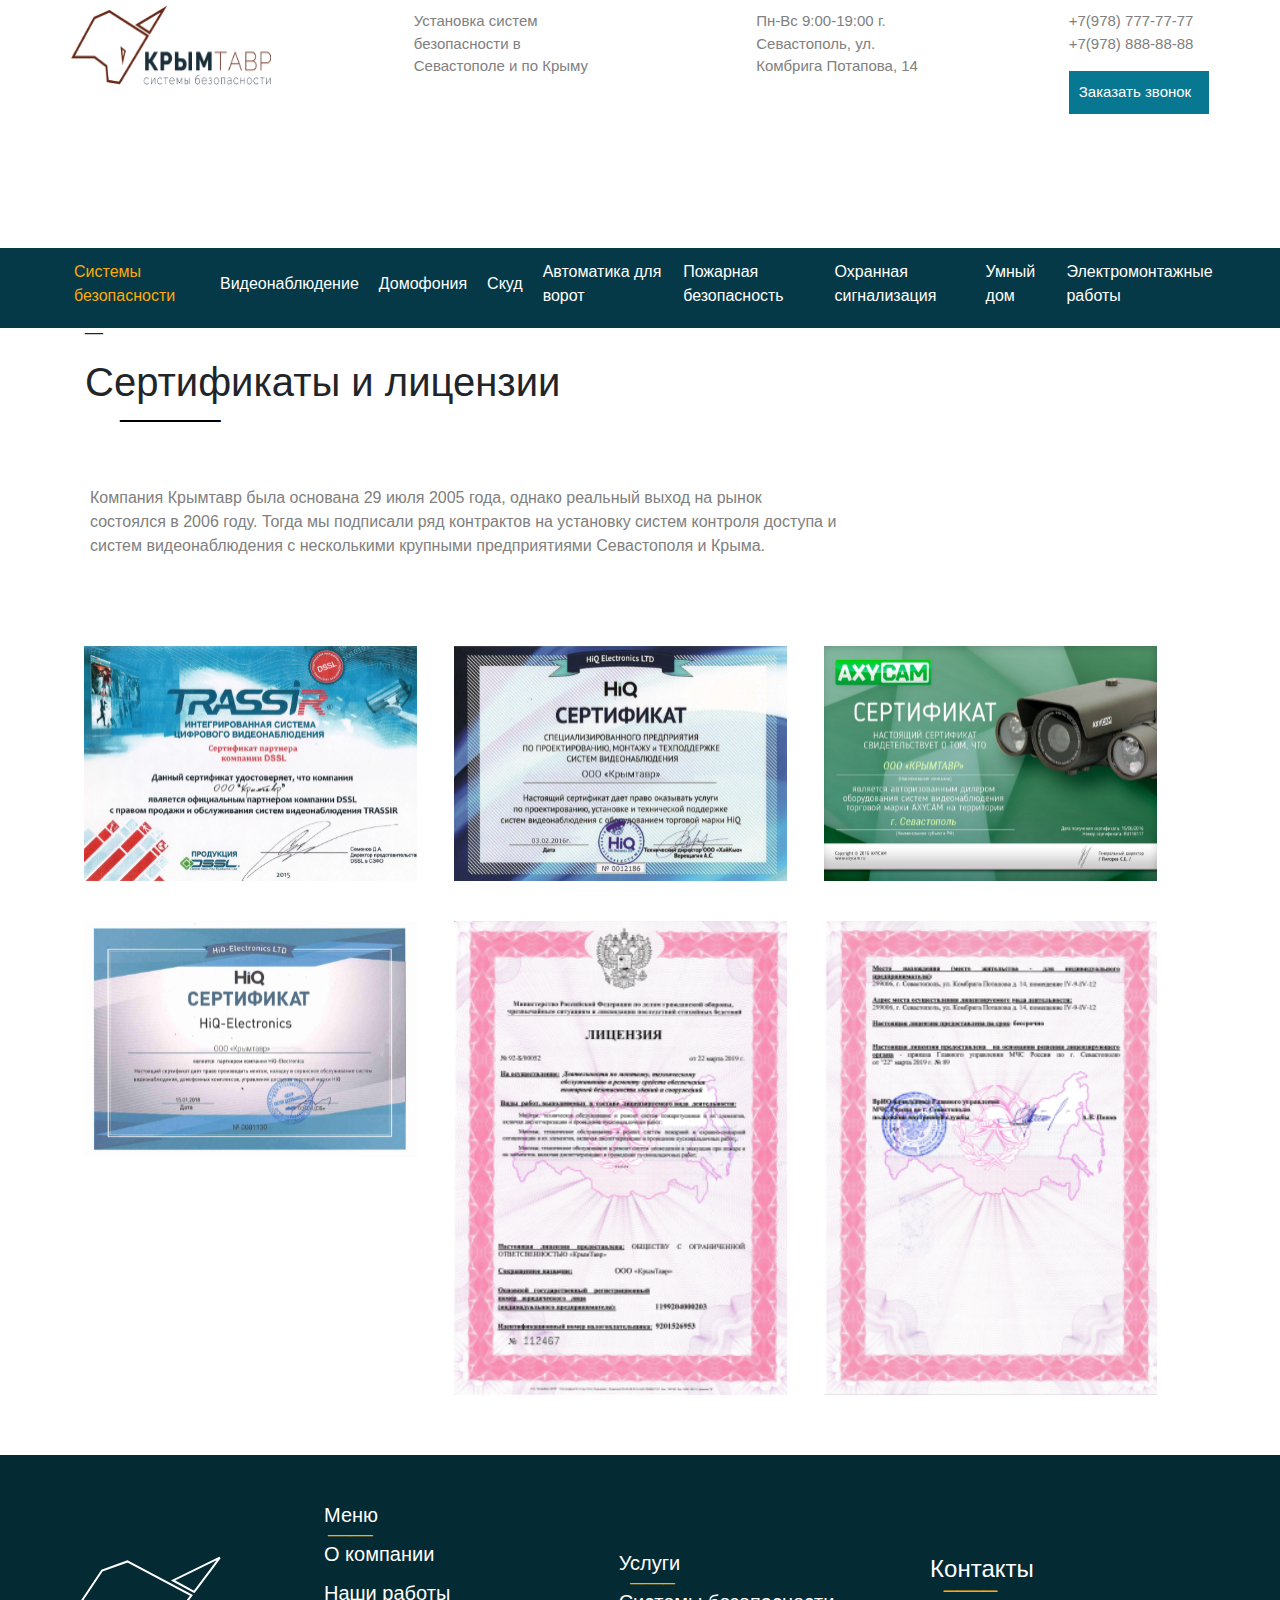
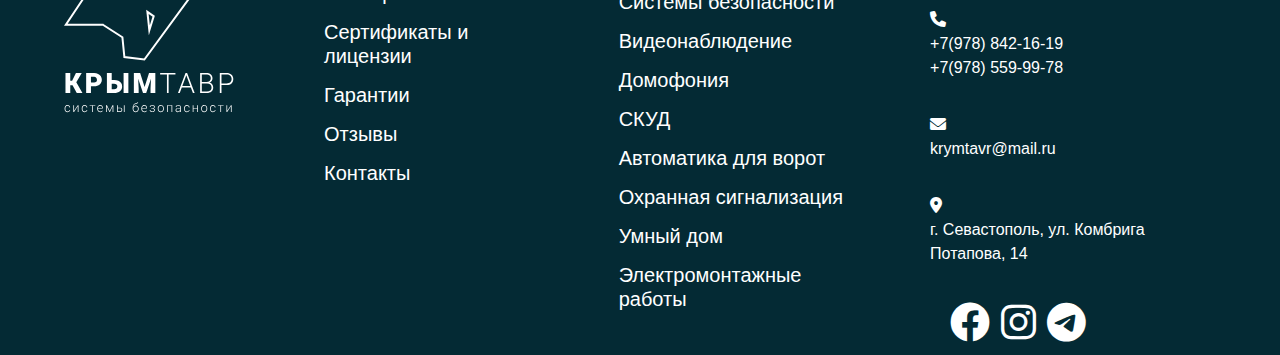
<file: certification.html>
<!DOCTYPE html>
<html lang="en">
<head>
    <meta charset="UTF-8">
    <meta http-equiv="X-UA-Compatible" content="IE=edge">
    <meta name="viewport" content="width=device-width, initial-scale=1.0">
    <link rel="stylesheet" href="certification.css">
    <link rel="stylesheet" href="https://maxcdn.bootstrapcdn.com/bootstrap/4.0.0/css/bootstrap.min.css"
    integrity="sha384-Gn5384xqQ1aoWXA+058RXPxPg6fy4IWvTNh0E263XmFcJlSAwiGgFAW/dAiS6JXm" crossorigin="anonymous">
    <link rel="stylesheet" href="https://cdnjs.cloudflare.com/ajax/libs/font-awesome/6.0.0/css/all.min.css" integrity="sha512-9usAa10IRO0HhonpyAIVpjrylPvoDwiPUiKdWk5t3PyolY1cOd4DSE0Ga+ri4AuTroPR5aQvXU9xC6qOPnzFeg==" crossorigin="anonymous" referrerpolicy="no-referrer" />
    <title>KRYMTAVR</title>
</head>
<body>
    <div class="header">
        <a href="main-menu.html"><img src="icons/logo.png" alt=""></a>
        <div class="about">
            Установка систем безопасности в Севастополе и по Крыму
        </div>
        <div class="about2">
            г. Севастополь, ул. Комбрига Потапова, 14
        </div>
        <div class="about3">
            <p>+7(978) 777-77-77 +7(978) 888-88-88</p>
            <p class="button">Заказать звонок</p>
        </div>
    </div>
    <div class="wrapper">
        <div class="container">
            <div class="menulogo">__</div>
            <div class="menulogo mt-2">__</div>
            <div class="menulogo mt-2">__</div>
        </div>
    </div>
    <ul class="menu">
        <li><a href="main-menu.html">Видеонаблюдение</a></li>
        <li><a href="rewievs.html">Домофония</a></li>
        <li><a href="certification.html">Скуд</a></li>
        <li><a href="garanti.html">Автоматика для ворот</a></li>
        <li><a href="about.html">Пожарная безопасность</a></li>
        <li><a href="addvertaisment.html">Охранная сигнализация</a></li>
        <li><a href="installation.html">Умный дом</a></li>
        <li><a href="sistem.html">Электромонтажные работы</a></li>
    </ul>
    <div class="cont">
        <div class="liness">
            <ul>
                <li><a href="main-menu.html">Видеонаблюдение</a></li>
                <li><a href="rewievs.html">Домофония</a></li>
                <li><a href="certification.html">Скуд</a></li>
                <li><a href="garanti.html">Автоматика для ворот</a></li>
                <li><a href="about.html">Пожарная безопасность</a></li>
                <li><a href="addvertaisment.html">Охранная сигнализация</a></li>
                <li><a href="installation.html">Умный дом</a></li>
                <li><a href="sistem.html">Электромонтажные работы</a></li>
            </ul>
        </div>
        <div class="container">
            <h1>Сертификаты и лицензии</h1>
            <p class="mt-5">Компания Крымтавр была основана 29 июля 2005 года, однако реальный выход на рынок состоялся в 2006 году. Тогда мы подписали ряд контрактов на установку систем контроля доступа и систем видеонаблюдения с несколькими крупными предприятиями Севастополя и Крыма.</p>
            <div class="photos" style="margin-left: -20px;">
                <img src="icons/Sert-1.svg" alt="">
                <img src="icons/Sert-12.svg" alt="">
                <img src="icons/Sert-13.svg" alt="">
                <img src="icons/Sert-14.svg" alt="">
                <img src="icons/image 95.svg" alt="">
                <img src="icons/image 106.svg" alt="">
            </div>
        </div>
        <div class="footer" style="margin-top: 300px;">
            <div class="content">
                <div class="logo">
                    <img src="icons/Dlock-1.svg" alt="">
                </div>
                <div class="menuss mt-5">
                    <h5>Меню</h5>
                    <h6>О компании</h6>
                    <h6>Наши работы</h6>
                    <h6>Сертификаты и лицензии</h6>
                    <h6>Гарантии</h6>
                    <h6>Отзывы</h6>
                    <h6>Контакты</h6>
                </div>
                <div class="menuss mt-5 pt-5">
                    <h5>Услуги</h5>
                    <h6>Системы безопасности</h6>
                    <h6>Видеонаблюдение</h6>
                    <h6>Домофония</h6>
                    <h6>СКУД</h6>
                    <h6>Автоматика для ворот</h6>
                    <h6>Охранная сигнализация</h6>
                    <h6>Умный дом</h6>
                    <h6>Электромонтажные работы</h6>
                </div>
                <div class="kontakt">
                    <h4>Контакты</h4>
                    <i class="fa-solid fa-phone"></i>
                    <p>+7(978) 842-16-19<br>+7(978) 559-99-78</p>
                    <i class="fa-solid fa-envelope"></i>
                    <p>krymtavr@mail.ru</p>
                    <i class="fa-solid fa-location-dot"></i>
                    <p>г. Севастополь, ул. Комбрига Потапова, 14</p>
                    <div class="citesss">
                    <i class="fa-brands fa-facebook"></i>
                    <i class="fa-brands fa-instagram"></i>
                    <i class="fa-brands fa-telegram"></i>
                    </div>
                </div>
            </div>
        </div>
    </div>
    <script src="certification.js"></script>
</body>
</file>
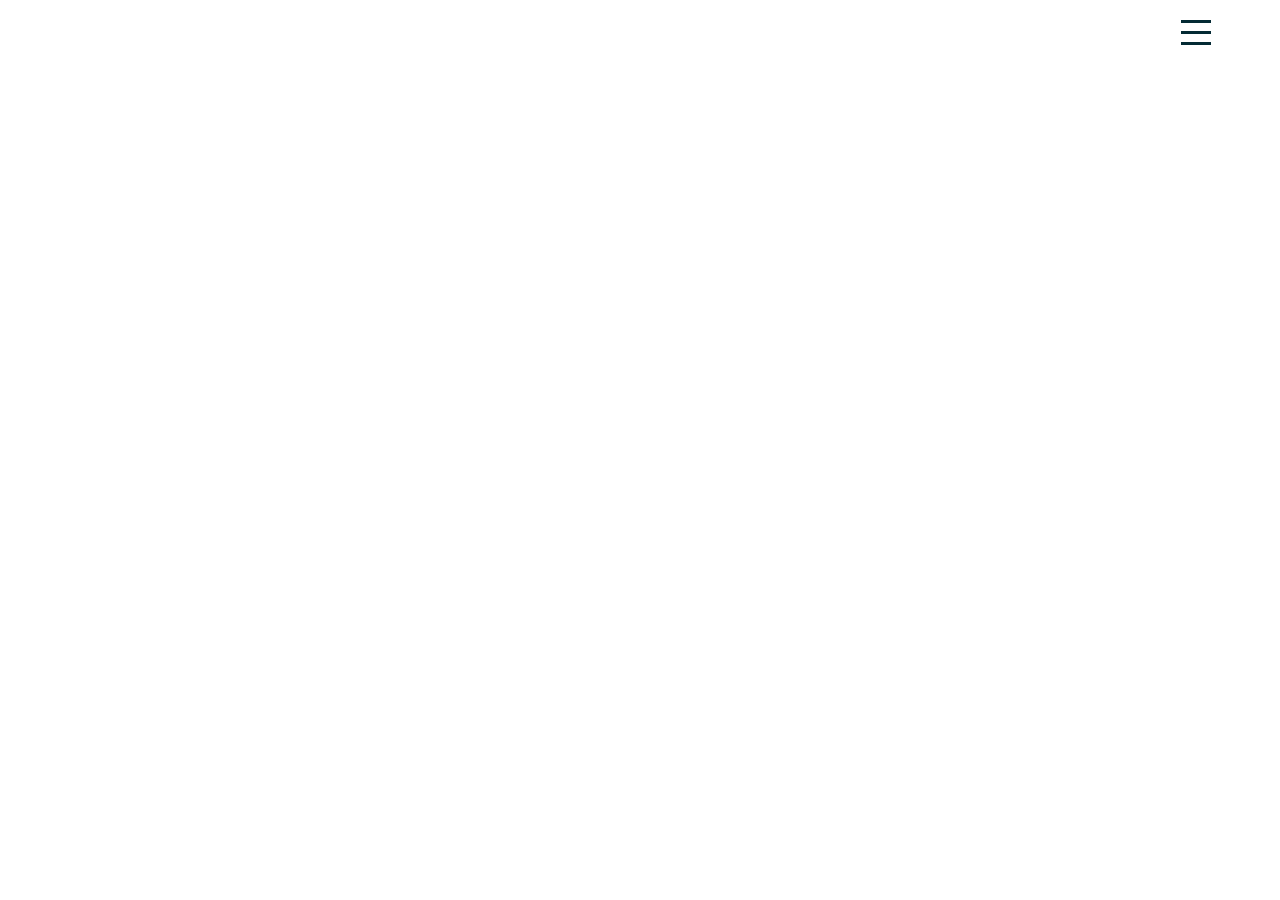
<file: empty.html>
<!DOCTYPE html>
<html lang="en">
<head>
    <meta charset="UTF-8">
    <meta http-equiv="X-UA-Compatible" content="IE=edge">
    <meta name="viewport" content="width=device-width, initial-scale=1.0">
    <link rel="stylesheet" href="https://cdnjs.cloudflare.com/ajax/libs/font-awesome/6.0.0/css/all.min.css" integrity="sha512-9usAa10IRO0HhonpyAIVpjrylPvoDwiPUiKdWk5t3PyolY1cOd4DSE0Ga+ri4AuTroPR5aQvXU9xC6qOPnzFeg==" crossorigin="anonymous" referrerpolicy="no-referrer" />
    <title>Document</title>
    <link rel="stylesheet" href="empty.css">
</head>
<body>
        <!-- <div class="keeper">
            <div class="keeper-header">
                <img src="[data-uri]" alt="">
                <h1>have an account?</h1>
            </div>
            <div class="keeper-body">
                <form>
                    <input type="email" class="username" placeholder="username"> <i class="fa-solid fa-user"></i>
                    <input type="email" class="password" placeholder="password"> <i class="fa-solid fa-lock"></i>
                </form>
            </div>
            <div class="keeper-indicators">
                <input type="checkbox" class="check">
                <p class="remember">Remember me</p>
            </div>
            <div class="keeper-footer">
                <button class="start">Start</button>
            </div>
        </div> -->
        <!-- <div class="modal">
            <form>
                <h3 id="modal-close">X</h3>
                <label>USERNAME</label>
                <input type="text" placeholder="username">
                <label>SURNAME</label>
                <input type="text" placeholder="surname">
                <label>E-MAIl</label>
                <input type="text" placeholder="e-mail@gmail.com">
                <button id="form-button">Start</button>
            </form>
        </div> -->
        <div class="wrapper">
            <div class="container">
                <div class="menulogo"></div>
                <div class="menulogo"></div>
                <div class="menulogo"></div>
            </div>
        </div>
        <ul class="menu">
            <li><a href="main-menu.html">Видеонаблюдение</a></li>
            <li><a href="rewievs.html">Домофония</a></li>
            <li><a href="certification.html">Скуд</a></li>
            <li><a href="garanti.html">Автоматика для ворот</a></li>
            <li><a href="about.html">Пожарная безопасность</a></li>
            <li><a href="addvertaisment.html">Охранная сигнализация</a></li>
            <li><a href="installation.html">Умный дом</a></li>
            <li><a href="sistem.html">Электромонтажные работы</a></li>
        </ul>
        <script src="empty.js"></script>
</body>
</html>
</file>
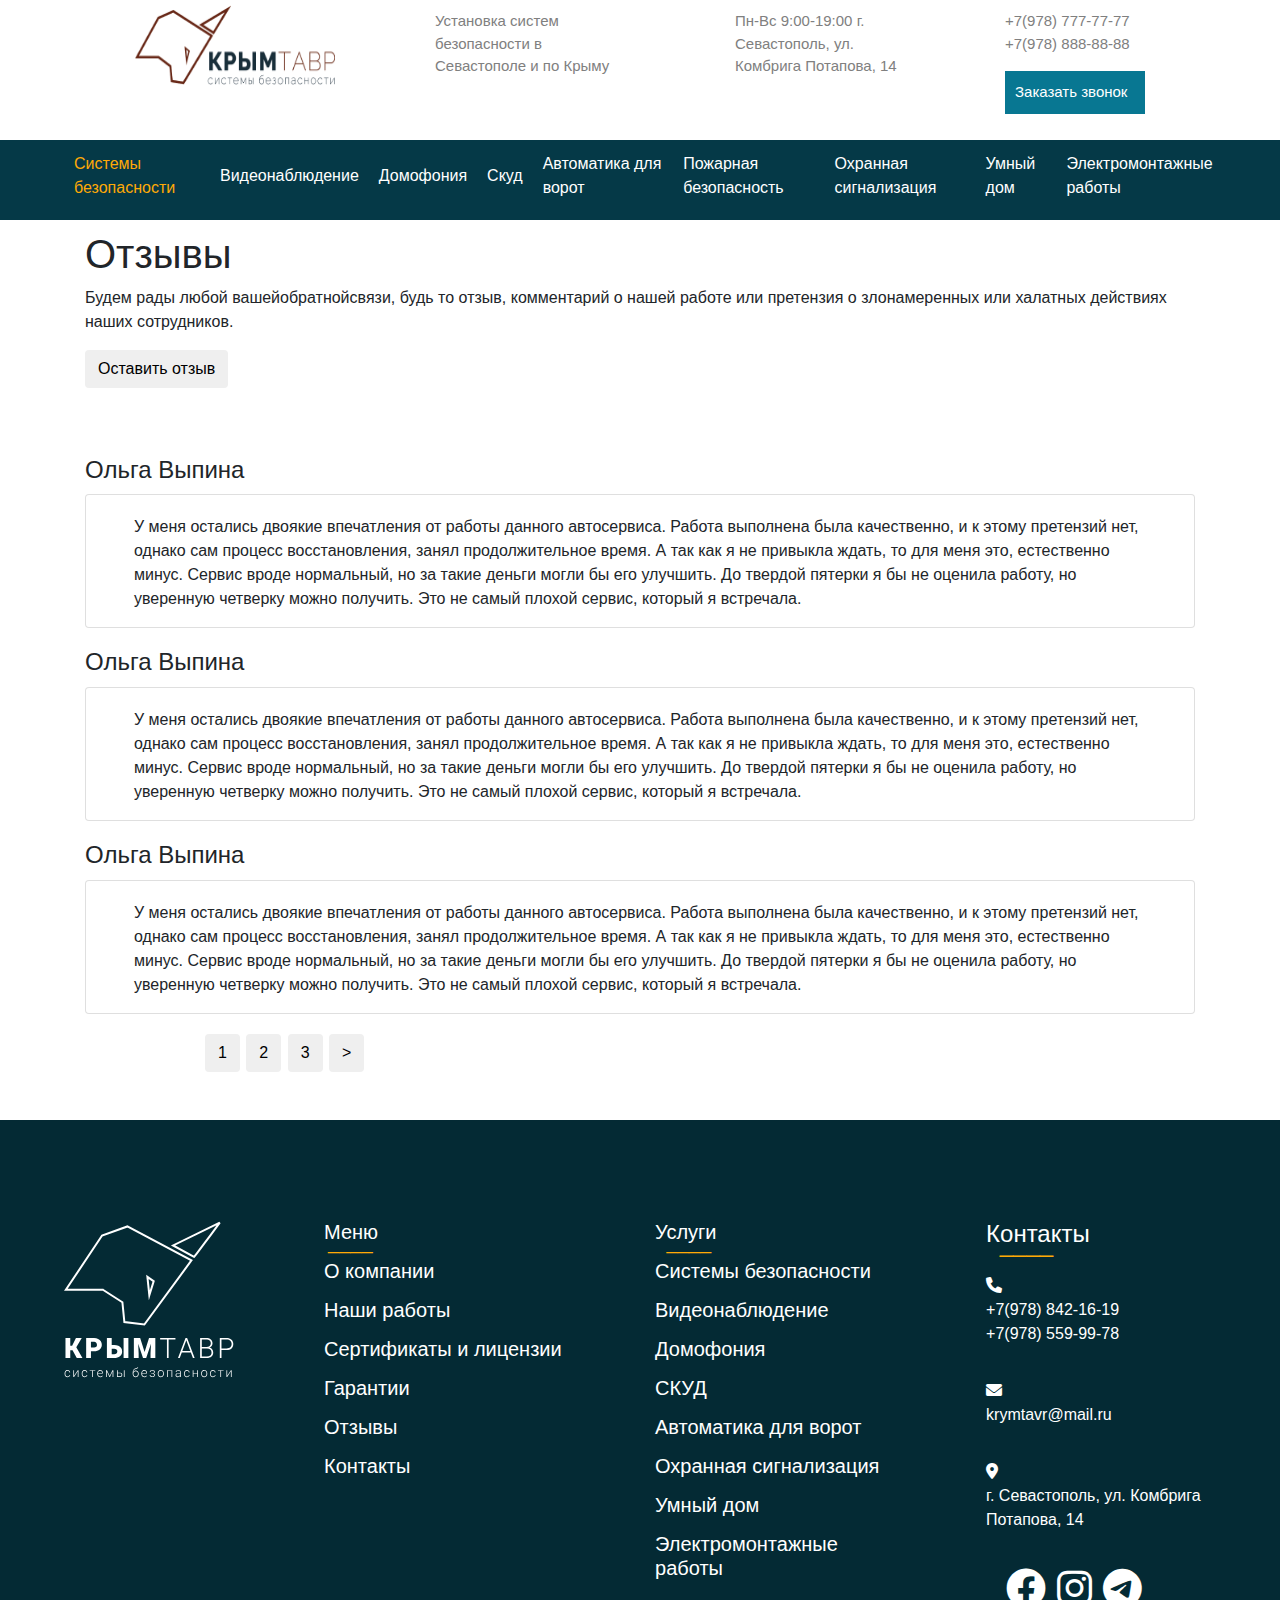
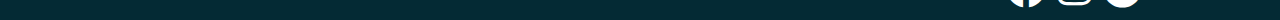
<file: rewievs.html>
<!DOCTYPE html>
<html lang="en">
<head>
    <meta charset="UTF-8">
    <meta http-equiv="X-UA-Compatible" content="IE=edge">
    <meta name="viewport" content="width=device-width, initial-scale=1.0">
    <link rel="stylesheet" href="rewievs.css">
    <link rel="stylesheet" href="https://maxcdn.bootstrapcdn.com/bootstrap/4.0.0/css/bootstrap.min.css"
    integrity="sha384-Gn5384xqQ1aoWXA+058RXPxPg6fy4IWvTNh0E263XmFcJlSAwiGgFAW/dAiS6JXm" crossorigin="anonymous">
    <link rel="stylesheet" href="https://cdnjs.cloudflare.com/ajax/libs/font-awesome/6.0.0/css/all.min.css" integrity="sha512-9usAa10IRO0HhonpyAIVpjrylPvoDwiPUiKdWk5t3PyolY1cOd4DSE0Ga+ri4AuTroPR5aQvXU9xC6qOPnzFeg==" crossorigin="anonymous" referrerpolicy="no-referrer" />
    <title>KRYMTAVR</title>
</head>
<body>
    <div class="container">
        <div class="header">
            <a href="main-menu.html"><img src="icons/logo.png" alt=""></a>
            <div class="about">
                Установка систем безопасности в Севастополе и по Крыму
            </div>
            <div class="about2">
                г. Севастополь, ул. Комбрига Потапова, 14
            </div>
            <div class="about3">
                <p>+7(978) 777-77-77 +7(978) 888-88-88</p>
                <p class="button">Заказать звонок</p>
            </div>
        </div>
        <div class="wrapper">
            <div class="container">
                <div class="menulogo"></div>
                <div class="menulogo"></div>
                <div class="menulogo"></div>
            </div>
        </div>
        <ul class="menu">
            <li><a href="main-menu.html">Видеонаблюдение</a></li>
            <li><a href="rewievs.html">Домофония</a></li>
            <li><a href="certification.html">Скуд</a></li>
            <li><a href="garanti.html">Автоматика для ворот</a></li>
            <li><a href="about.html">Пожарная безопасность</a></li>
            <li><a href="addvertaisment.html">Охранная сигнализация</a></li>
            <li><a href="installation.html">Умный дом</a></li>
            <li><a href="sistem.html">Электромонтажные работы</a></li>
        </ul>
        <div class="liness">
            <ul>
                <li><a href="main-menu.html">Видеонаблюдение</a></li>
                <li><a href="rewievs.html">Домофония</a></li>
                <li><a href="certification.html">Скуд</a></li>
                <li><a href="garanti.html">Автоматика для ворот</a></li>
                <li><a href="about.html">Пожарная безопасность</a></li>
                <li><a href="addvertaisment.html">Охранная сигнализация</a></li>
                <li><a href="installation.html">Умный дом</a></li>
                <li><a href="sistem.html"></a>Электромонтажные работы</li>
            </ul>
        </div>
        <div class="cont">
            <h1>Отзывы</h1>
            <p>Будем рады любой вашейобратнойсвязи, будь то отзыв, комментарий о нашей работе или претензия о злонамеренных или халатных действиях наших сотрудников. </p>
            <button class="btn btn-succes">Оставить отзыв</button>
            <div class="cards pt-5">
                <h4 >Ольга Выпина</h4>
                <div class="card px-5">
                    <p>У меня остались двоякие впечатления от работы данного автосервиса. Работа выполнена была качественно, и к этому претензий нет, однако сам процесс восстановления, занял продолжительное время. А так как я не привыкла ждать, то для меня это, естественно минус. Сервис вроде нормальный, но за такие деньги могли бы его улучшить. До твердой пятерки я бы не оценила работу, но уверенную четверку можно получить. Это не самый плохой сервис, который я встречала.</p>
                </div>
                <h4 >Ольга Выпина</h4>
                <div class="card px-5">
                    <p>У меня остались двоякие впечатления от работы данного автосервиса. Работа выполнена была качественно, и к этому претензий нет, однако сам процесс восстановления, занял продолжительное время. А так как я не привыкла ждать, то для меня это, естественно минус. Сервис вроде нормальный, но за такие деньги могли бы его улучшить. До твердой пятерки я бы не оценила работу, но уверенную четверку можно получить. Это не самый плохой сервис, который я встречала.</p>
                </div>
                <h4 >Ольга Выпина</h4>
                <div class="card px-5">
                    <p>У меня остались двоякие впечатления от работы данного автосервиса. Работа выполнена была качественно, и к этому претензий нет, однако сам процесс восстановления, занял продолжительное время. А так как я не привыкла ждать, то для меня это, естественно минус. Сервис вроде нормальный, но за такие деньги могли бы его улучшить. До твердой пятерки я бы не оценила работу, но уверенную четверку можно получить. Это не самый плохой сервис, который я встречала.</p>
                </div>
            </div>
        </div>
        <div class="indicators mb-5">
            <button class="next btn btn-succes">1</button>
            <button class="next btn btn-succes">2</button>
            <button class="next btn btn-succes">3</button>
            <button class="next btn btn-succes">></button>
        </div>
    </div>
    <div class="footer">
        <div class="content">
            <div class="logo">
                <img src="icons/Dlock-1.svg" alt="">
            </div>
            <div class="menuss">
                <h5>Меню</h5>
                <h6>О компании</h6>
                <h6>Наши работы</h6>
                <h6>Сертификаты и лицензии</h6>
                <h6>Гарантии</h6>
                <h6>Отзывы</h6>
                <h6>Контакты</h6>
            </div>
            <div class="menuss">
                <h5>Услуги</h5>
                <h6>Системы безопасности</h6>
                <h6>Видеонаблюдение</h6>
                <h6>Домофония</h6>
                <h6>СКУД</h6>
                <h6>Автоматика для ворот</h6>
                <h6>Охранная сигнализация</h6>
                <h6>Умный дом</h6>
                <h6>Электромонтажные работы</h6>
            </div>
            <div class="kontakt">
                <h4>Контакты</h4>
                <i class="fa-solid fa-phone"></i>
                <p>+7(978) 842-16-19<br>+7(978) 559-99-78</p>
                <i class="fa-solid fa-envelope"></i>
                <p>krymtavr@mail.ru</p>
                <i class="fa-solid fa-location-dot"></i>
                <p>г. Севастополь, ул. Комбрига Потапова, 14</p>
                <div class="citesss">
                <i class="fa-brands fa-facebook"></i>
                <i class="fa-brands fa-instagram"></i>
                <i class="fa-brands fa-telegram"></i>
                </div>
            </div>
        </div>
    </div>
        <script src="rewievs.js"></script>
</body>
</file>
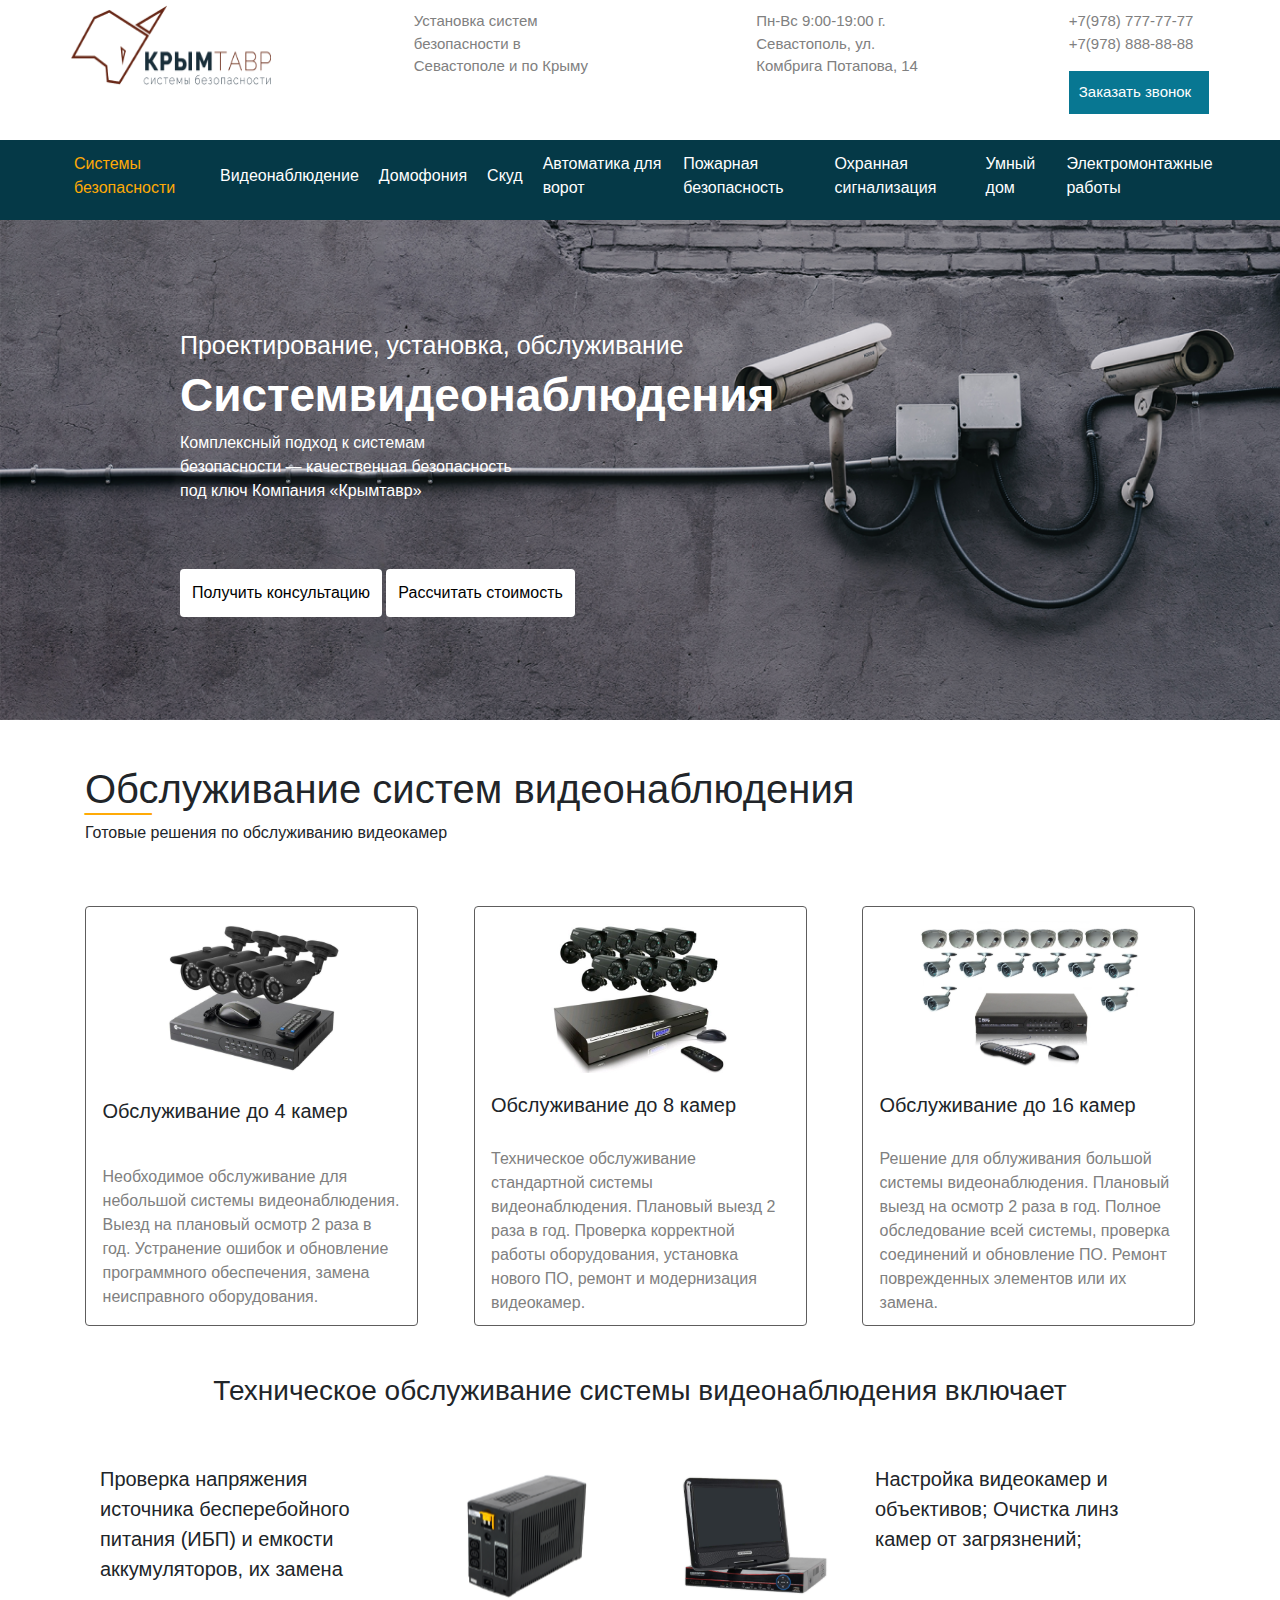
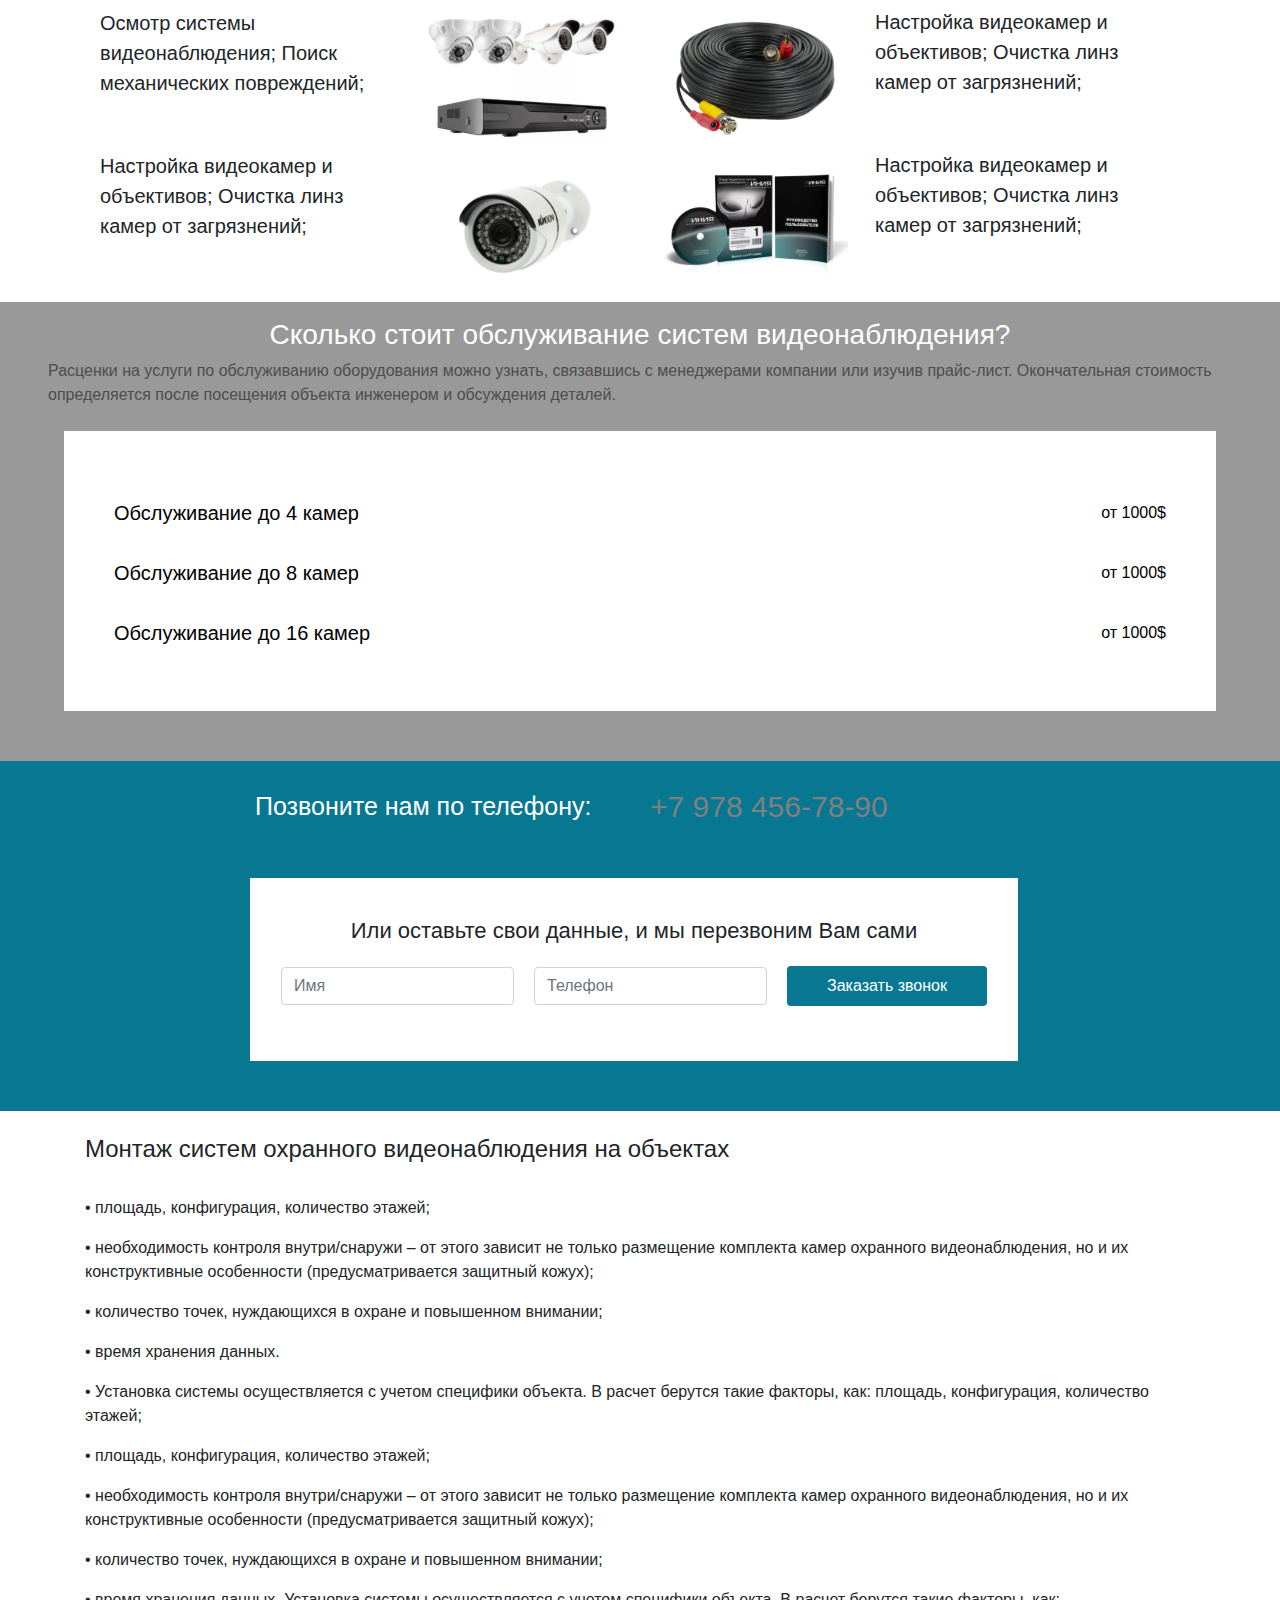
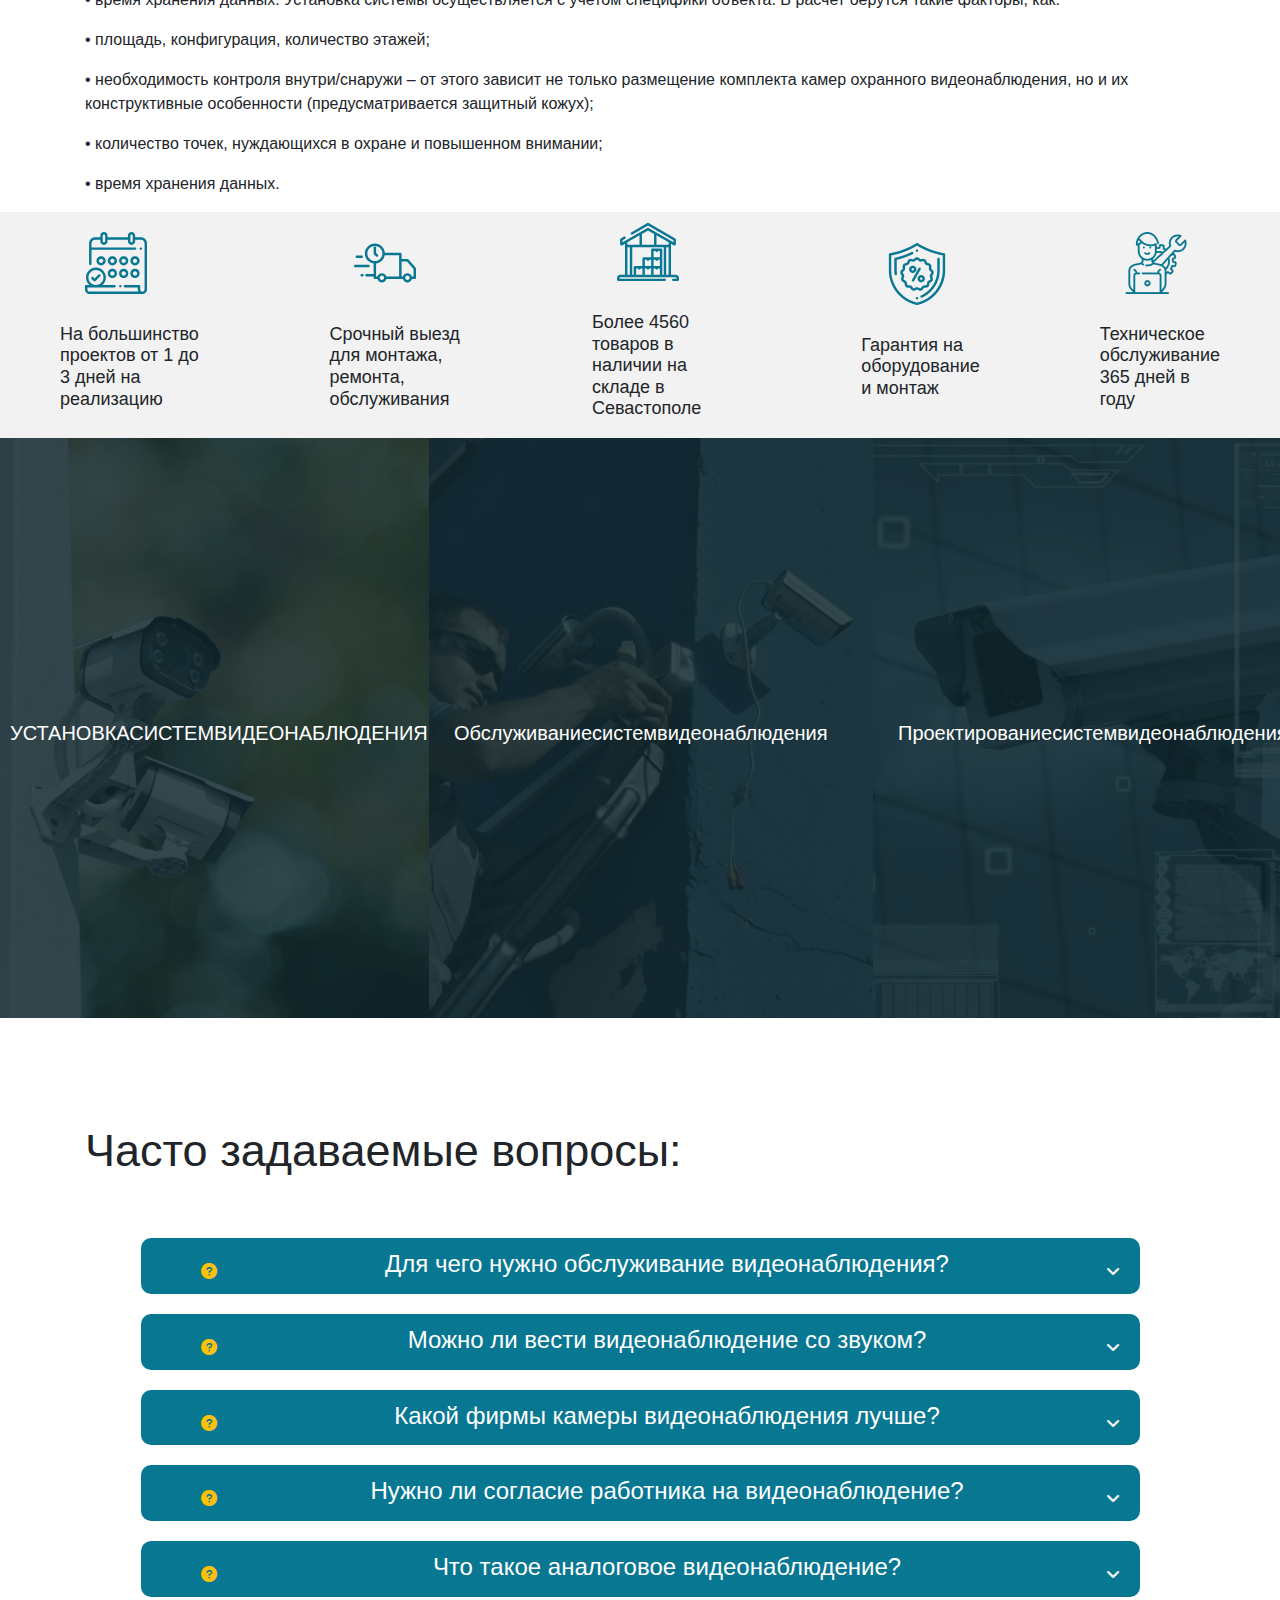
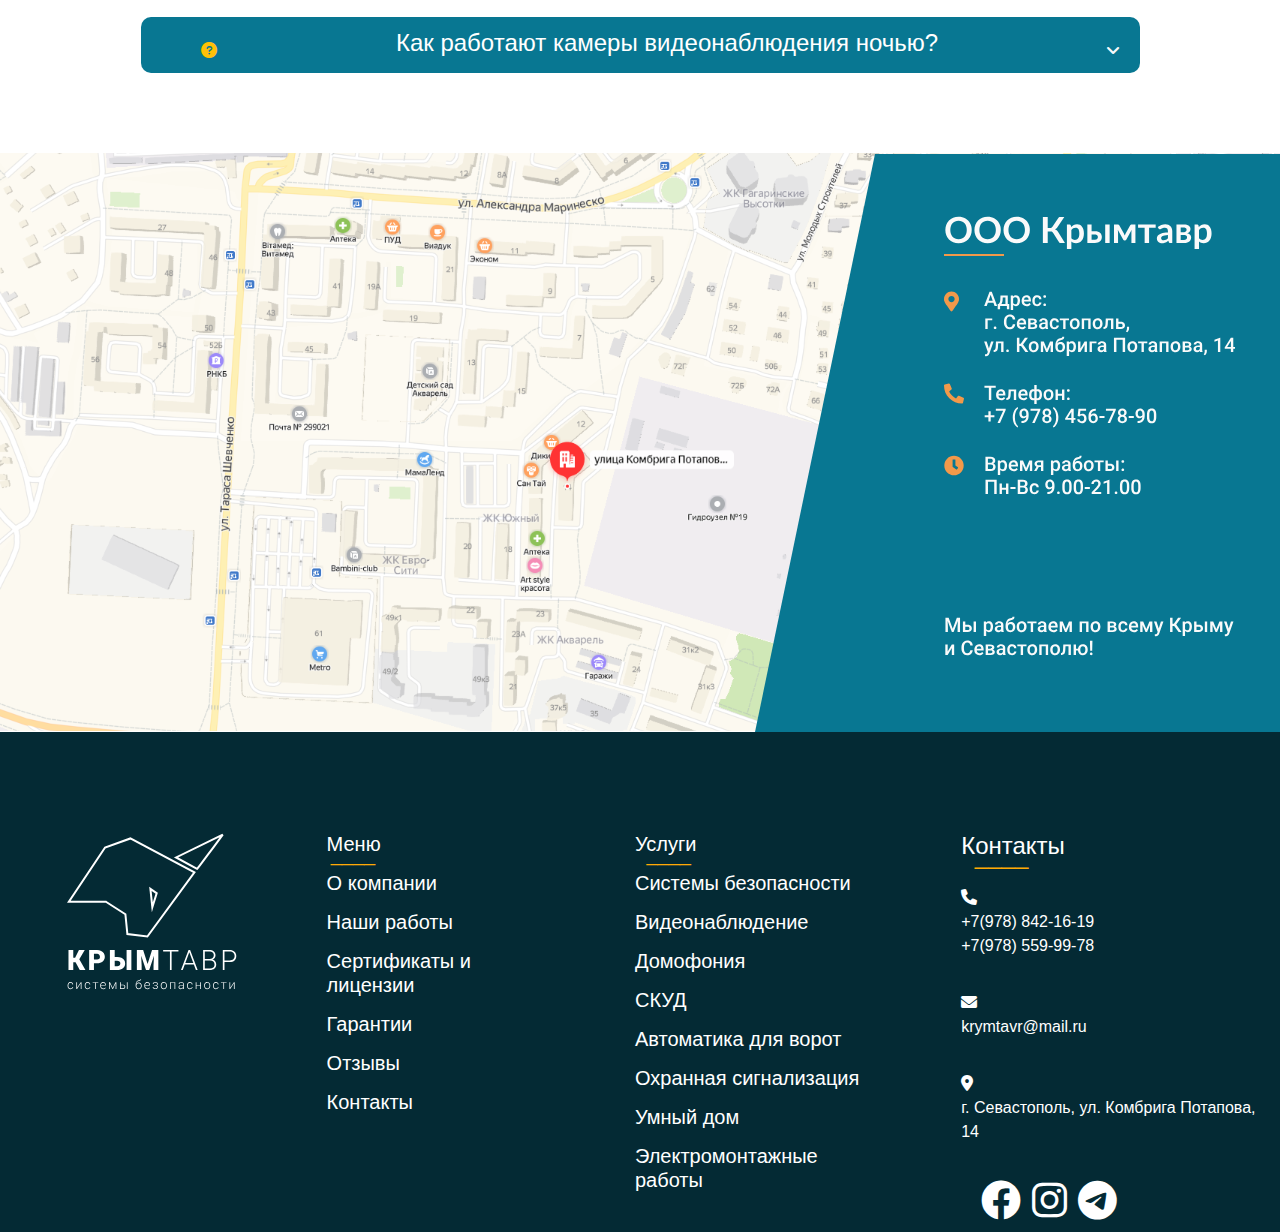
<file: sistem.html>
<!DOCTYPE html>
<html lang="en">
<head>
    <meta charset="UTF-8">
    <meta http-equiv="X-UA-Compatible" content="IE=edge">
    <meta name="viewport" content="width=device-width, initial-scale=1.0">
    <link rel="stylesheet" href="sistem.css">
    <link rel="stylesheet" href="https://maxcdn.bootstrapcdn.com/bootstrap/4.0.0/css/bootstrap.min.css"
    integrity="sha384-Gn5384xqQ1aoWXA+058RXPxPg6fy4IWvTNh0E263XmFcJlSAwiGgFAW/dAiS6JXm" crossorigin="anonymous">
    <link rel="stylesheet" href="https://cdnjs.cloudflare.com/ajax/libs/font-awesome/6.0.0/css/all.min.css" integrity="sha512-9usAa10IRO0HhonpyAIVpjrylPvoDwiPUiKdWk5t3PyolY1cOd4DSE0Ga+ri4AuTroPR5aQvXU9xC6qOPnzFeg==" crossorigin="anonymous" referrerpolicy="no-referrer" />
    <title>KRYMTAVR</title>
</head>
<body>
        <div class="header">
            <a href="main-menu.html"><img src="icons/logo.png" alt=""></a>
            <div class="about">
                Установка систем безопасности в Севастополе и по Крыму
            </div>
            <div class="about2">
                г. Севастополь, ул. Комбрига Потапова, 14
            </div>
            <div class="about3">
                <p>+7(978) 777-77-77 +7(978) 888-88-88</p>
                <p class="button">Заказать звонок</p>
            </div>
        </div>
        <div class="liness">
            <ul>
                <li><a href="main-menu.html">Видеонаблюдение</a></li>
                <li><a href="rewievs.html">Домофония</a></li>
                <li><a href="certification.html">Скуд</a></li>
                <li><a href="garanti.html">Автоматика для ворот</a></li>
                <li><a href="about.html">Пожарная безопасность</a></li>
                <li><a href="addvertaisment.html">Охранная сигнализация</a></li>
                <li><a href="installation.html">Умный дом</a></li>
                <li><a href="sistem.html">Электромонтажные работы</a></li>
            </ul>
        </div>
        <div class="cont">
            <div class="body">
                <img src="icons/Video.png" alt="">
                <div class="body-text">
                    <h4>Проектирование, установка, обслуживание</h4>
                    <h1>Системвидеонаблюдения</h1>
                    <p>Комплексный подход к системам безопасности — качественная безопасность под ключ Компания «Крымтавр»</p>
                </div>
                <div class="body-indicators">
                    <button class="btn-1 btn" id="modal-ac">Получить консультацию</button>
                    <button class="btn-1 btn" id="modal-ac2">Рассчитать стоимость</button>
                </div>
                <div class="modal">
                    <form>
                        <h3 id="modal-kapat">x</h3>
                        <label>Name</label>
                        <input type="text" placeholder="username">
                        <label>Surname</label>
                        <input type="text" placeholder="surnamename">
                        <label>E-mail</label>
                        <input type="text" placeholder="example@gmail.com">
                        <label>Telephone</label>
                        <input type="text" placeholder="055-555-55-55">
                        <button class="done btn-succes" style="min-width: 20%; margin: auto;">Sign in</button>
                    </form>
                </div>
                <div class="modal-2">
                    <form>
                        <h3 id="modal-kapat2">x</h3>
                        <label>Username</label>
                        <input type="text" placeholder="user3288474">
                        <label>Password</label>
                        <input type="text" placeholder="********">
                        <button class="done btn-succes" style="min-width: 20%; margin: auto; cursor: pointer;">Sign up</button>
                    </form>
                </div>
             </div>  
        <div class="container mt-5" style="position: relative; top: 350px;">
            <div class="card-txt">
                <h1>Обслуживание систем видеонаблюдения</h1>
                <p>Готовые решения по обслуживанию видеокамер</p>
            </div>
            <div class="cards">
                <div class="card">
                    <img src="icons/pic1.svg" alt="">
                    <h5>Обслуживание до 4 камер</h5>
                    <p style="color: gray;">Необходимое обслуживание для небольшой системы видеонаблюдения. Выезд на плановый осмотр 2 раза в год. Устранение ошибок и обновление программного обеспечения, замена неисправного оборудования.</p>
                </div>
                <div class="card">
                    <img src="icons/pic2.svg" alt="">
                    <h5>Обслуживание до 8 камер</h5>
                    <p style="color: gray;">Техническое обслуживание стандартной системы видеонаблюдения. Плановый выезд 2 раза в год. Проверка корректной работы оборудования, установка нового ПО, ремонт и модернизация видеокамер.</p>
                </div>
                <div class="card">
                    <img src="icons/pic3.svg" alt="">
                    <h5>Обслуживание до 16 камер</h5>
                    <p style="color: gray;">Решение для облуживания большой системы видеонаблюдения. Плановый выезд на осмотр 2 раза в год. Полное обследование всей системы, проверка соединений и обновление ПО. Ремонт поврежденных элементов или их замена.</p>
                </div>
            </div>
            <h3 class="d-flex justify-content-center mt-5" style="font-weight: 300;">Техническое обслуживание системы видеонаблюдения включает</h3>
            <div class="species mt-5 d-flex justify-content-around mb-3">
                <div class="col-6">
                    <div class="keep mt-2 d-flex" style="gap: 20px;">
                        <p>
                            Проверка напряжения источника
                            бесперебойного питания (ИБП) и емкости
                            аккумуляторов, их замена
                        </p>
                        <img class="mt-2" src="icons/Rectangle 3p1.svg" alt="">
                    </div>
                    <div class="keep mt-2 d-flex" style="gap: 20px;">
                        <p>
                            Осмотр системы видеонаблюдения;
                            Поиск механических повреждений;
                        </p>
                        <img class="mt-2" src="icons/Rectangle 4p2.svg" alt="">
                    </div>
                    <div class="keep mt-2 d-flex" style="gap: 20px;">
                        <p>
                            Настройка видеокамер и объективов;
                            Очистка линз камер от загрязнений;
                        </p>
                        <img class="mt-2" src="icons/Rectangle 5p3.svg" alt="">
                    </div>
                </div>
                <div class="col-6">
                    <div class="keep mt-2 d-flex" style="gap: 20px;">
                        <img class="mt-2" src="icons/Rectangle 6p4.svg" alt="">
                        <p>
                            Настройка видеокамер и объективов;
                            Очистка линз камер от загрязнений;
                        </p>
                    </div>
                    <div class="keep mt-2 d-flex" style="gap: 20px;">
                        <img class="mt-2" src="icons/Rectangle 7p5.svg" alt="">
                        <p>
                            Настройка видеокамер и объективов;
                            Очистка линз камер от загрязнений;
                        </p>
                    </div>
                    <div class="keep mt-2 d-flex" style="gap: 20px;">
                        <img class="mt-2" src="icons/Rectangle 8p6.svg" alt="">
                        <p>
                            Настройка видеокамер и объективов;
                            Очистка линз камер от загрязнений;
                        </p>
                    </div>
                </div>
                </div>
            <div class="salary">
                <h3 class="w-100 d-flex justify-content-center mb-2 pt-3">Сколько стоит обслуживание систем видеонаблюдения?</h3>
                <p class="my-2 ml-5" style="color: rgb(77, 77, 77);">Расценки на услуги по обслуживанию оборудования можно узнать, связавшись с менеджерами компании или изучив прайс-лист. Окончательная стоимость определяется после посещения объекта инженером и обсуждения деталей.</p>
                <div class="containerr mt-4">
                    <div class="p1">
                            <h5>Обслуживание до 4 камер</h5>
                            <p>от 1000$</p>
                    </div>
                    <div class="p1">
                        <h5>Обслуживание до 8 камер</h5>
                        <p>от 1000$</p>
                    </div>
                    <div class="p1">
                        <h5>Обслуживание до 16 камер</h5>
                        <p>от 1000$</p>
                    </div>
                </div>
            </div>
            <div class="contact" style="margin-left: -85px;">
                <h2>Позвоните нам по телефону:</h2>
                <p>+7 978 456-78-90</p>
                <div class="main-contact">
                    <h3>Или оставьте свои данные, и мы перезвоним Вам сами</h3>
                    <form>
                        <div class="form-group" style="margin-top: -30px; margin-right: 20px;">
                            <label for="exampleInputEmail1"></label>
                            <input type="email" class="form-control" id="exampleInputEmail1" aria-describedby="emailHelp"
                                placeholder="Имя">
                        </div>
                        <div class="form-group" style="margin-top: -30px;">
                            <label for="exampleInputPassword1"></label>
                            <input type="password" class="form-control" id="exampleInputPassword1" placeholder="Телефон">
                        </div>
                        <button type="submit" class="btn" id="btn" style="margin-top: -30px; margin-left: 20px;">Заказать звонок</button>
                    </form>
                </div>
            </div>
            <div class="typing">
                <h4 class="py-4">Монтаж систем охранного видеонаблюдения на объектах</h4>
                <p>• площадь, конфигурация, количество этажей;</p>
                <p>• необходимость контроля внутри/снаружи – от этого зависит не только размещение комплекта камер охранного видеонаблюдения, но и их конструктивные особенности (предусматривается защитный кожух);</p>
                <p>• количество точек, нуждающихся в охране и повышенном внимании;</p>
                <p>• время хранения данных.</p>
                <p>• Установка системы осуществляется с учетом специфики объекта. В расчет берутся такие факторы, как: площадь, конфигурация, количество этажей;</p>
                <p>• площадь, конфигурация, количество этажей;</p>
                <p>• необходимость контроля внутри/снаружи – от этого зависит не только размещение комплекта камер охранного видеонаблюдения, но и их конструктивные особенности (предусматривается защитный кожух);</p>
                <p>• количество точек, нуждающихся в охране и повышенном внимании;</p>
                <p>• время хранения данных. Установка системы осуществляется с учетом специфики объекта. В расчет берутся такие факторы, как:</p>
                <p>• площадь, конфигурация, количество этажей;</p>
                <p>• необходимость контроля внутри/снаружи – от этого зависит не только размещение комплекта камер охранного видеонаблюдения, но и их конструктивные особенности (предусматривается защитный кожух);</p>
                <p>• количество точек, нуждающихся в охране и повышенном внимании;</p>
                <p>• время хранения данных.</p>
            </div>
            <div class="vectors">
                <div class="vector">
                    <img src="icons/calendardate.svg" alt="">
                    <h5>На большинство проектов от 1 до 3 дней на реализацию</h5>
                </div>
                <div class="vector">
                    <img src="icons/delivery-truck 1truck.svg" alt="">
                    <h5>Срочный выезд для монтажа, ремонта, обслуживания</h5>
                </div>
                <div class="vector">
                    <img src="icons/Vectorholy.svg" alt="">
                    <h5>Более 4560 товаров в наличии на складе в Севастополе</h5>
                </div>
                <div class="vector">
                    <img src="icons/warranty 1shield.png" alt="">
                    <h5>Гарантия на оборудование и монтаж</h5>
                </div>
                <div class="vector">
                    <img src="icons/online-support 1.png" alt="">
                    <h5>Техническое обслуживание 365 дней в году</h5>
                </div>
            </div>
            <div class="presets">
                <div class="p">
                    <img src="icons/Rectangle 3p9.svg" alt="">
                    <p>УСТАНОВКАСИСТЕМВИДЕОНАБЛЮДЕНИЯ</p>
                </div>
                <div class="p">
                    <img src="icons/Rectangle 3p2.svg" alt="">
                    <p>Обслуживаниесистемвидеонаблюдения</p>
                </div>
                <div class="p">
                    <img src="icons/Rectangle 3p3.svg" alt="">
                    <p>Проектированиесистемвидеонаблюдения</p>
                </div>
            </div>
            <div class="faqs">
                <h1>Часто задаваемые вопросы:</h1>
                <button class="faq btn" id="ac1">
                    <i class="fa-solid fa-circle-question text-warning"></i><h4 class="text-white">Для чего нужно обслуживание видеонаблюдения?</h4><i class="fa-solid fa-angle-down text-light"></i>
                </button>
                <div id="acilir-menu" class="acilir-menu">
                    <h4>Answer:</h4>
                    <p>Системы видеонаблюдения, как и любые электронные и механические устройства, нуждаются в регулярном  техническом обслуживании и проверках работоспособности. Без качественного и своевременного обслуживания система видеонаблюдения постепенно приходит в неисправное состояние, а клиент это зачастую обнаруживает только тогда, когда безуспешно пытается просмотреть и скопировать видеозаписи в связи с каким-то серьёзным неприятным происшествием.</p>
                </div>
                <button class="faq btn" id="ac2">
                    <i class="fa-solid fa-circle-question text-warning"></i><h4 class="text-white">Можно ли вести видеонаблюдение со звуком?</h4><i class="fa-solid fa-angle-down text-light"></i>
                </button>
                <div id="acilir-menu2" class="acilir-menu">
                    <h4>Answer:</h4>
                    <p>Системы видеонаблюдения, как и любые электронные и механические устройства, нуждаются в регулярном  техническом обслуживании и проверках работоспособности. Без качественного и своевременного обслуживания система видеонаблюдения постепенно приходит в неисправное состояние, а клиент это зачастую обнаруживает только тогда, когда безуспешно пытается просмотреть и скопировать видеозаписи в связи с каким-то серьёзным неприятным происшествием.</p>
                </div>
                <button class="faq btn" id="ac3">
                    <i class="fa-solid fa-circle-question text-warning"></i><h4 class="text-white">Какой фирмы камеры видеонаблюдения лучше?</h4><i class="fa-solid fa-angle-down text-light"></i>
                </button>
                <div id="acilir-menu3" class="acilir-menu">
                    <h4>Answer:</h4>
                    <p>Системы видеонаблюдения, как и любые электронные и механические устройства, нуждаются в регулярном  техническом обслуживании и проверках работоспособности. Без качественного и своевременного обслуживания система видеонаблюдения постепенно приходит в неисправное состояние, а клиент это зачастую обнаруживает только тогда, когда безуспешно пытается просмотреть и скопировать видеозаписи в связи с каким-то серьёзным неприятным происшествием.</p>
                </div>
                <button class="faq btn" id="ac4">
                    <i class="fa-solid fa-circle-question text-warning"></i><h4 class="text-white">Нужно ли согласие работника на видеонаблюдение?</h4><i class="fa-solid fa-angle-down text-light"></i>
                </button>
                <div id="acilir-menu4" class="acilir-menu">
                    <h4>Answer:</h4>
                    <p>Системы видеонаблюдения, как и любые электронные и механические устройства, нуждаются в регулярном  техническом обслуживании и проверках работоспособности. Без качественного и своевременного обслуживания система видеонаблюдения постепенно приходит в неисправное состояние, а клиент это зачастую обнаруживает только тогда, когда безуспешно пытается просмотреть и скопировать видеозаписи в связи с каким-то серьёзным неприятным происшествием.</p>
                </div>
                <button class="faq btn" id="ac5">
                    <i class="fa-solid fa-circle-question text-warning"></i><h4 class="text-white">Что такое аналоговое видеонаблюдение?</h4><i class="fa-solid fa-angle-down text-light"></i>
                </button>
                <div id="acilir-menu5" class="acilir-menu">
                    <h4>Answer:</h4>
                    <p>Системы видеонаблюдения, как и любые электронные и механические устройства, нуждаются в регулярном  техническом обслуживании и проверках работоспособности. Без качественного и своевременного обслуживания система видеонаблюдения постепенно приходит в неисправное состояние, а клиент это зачастую обнаруживает только тогда, когда безуспешно пытается просмотреть и скопировать видеозаписи в связи с каким-то серьёзным неприятным происшествием.</p>
                </div>
                <button class="faq btn" id="ac6">
                    <i class="fa-solid fa-circle-question text-warning"></i><h4 class="text-white">Как работают камеры видеонаблюдения ночью?</h4><i class="fa-solid fa-angle-down text-light"></i>
                </button>
                <div id="acilir-menu6" class="acilir-menu">
                    <h4>Answer:</h4>
                    <p>Системы видеонаблюдения, как и любые электронные и механические устройства, нуждаются в регулярном  техническом обслуживании и проверках работоспособности. Без качественного и своевременного обслуживания система видеонаблюдения постепенно приходит в неисправное состояние, а клиент это зачастую обнаруживает только тогда, когда безуспешно пытается просмотреть и скопировать видеозаписи в связи с каким-то серьёзным неприятным происшествием.</p>
                </div>
            </div>
            <div class="map">
                <div class="map-main">
                    <img src="icons/Yandex-map.svg" alt="">
                </div>
                <img src="icons/Map.svg" alt="">
            </div>
            <div class="footer">
            <div class="content">
                <div class="logo">
                    <img src="icons/Dlock-1.svg" alt="">
                </div>
                <div class="menu">
                    <h5>Меню</h5>
                    <h6>О компании</h6>
                    <h6>Наши работы</h6>
                    <h6>Сертификаты и лицензии</h6>
                    <h6>Гарантии</h6>
                    <h6>Отзывы</h6>
                    <h6>Контакты</h6>
                </div>
                <div class="menu">
                    <h5>Услуги</h5>
                    <h6>Системы безопасности</h6>
                    <h6>Видеонаблюдение</h6>
                    <h6>Домофония</h6>
                    <h6>СКУД</h6>
                    <h6>Автоматика для ворот</h6>
                    <h6>Охранная сигнализация</h6>
                    <h6>Умный дом</h6>
                    <h6>Электромонтажные работы</h6>
                </div>
                <div class="kontakt">
                    <h4>Контакты</h4>
                    <i class="fa-solid fa-phone"></i>
                    <p>+7(978) 842-16-19<br>+7(978) 559-99-78</p>
                    <i class="fa-solid fa-envelope"></i>
                    <p>krymtavr@mail.ru</p>
                    <i class="fa-solid fa-location-dot"></i>
                    <p>г. Севастополь, ул. Комбрига Потапова, 14</p>
                    <div class="citesss">
                    <i class="fa-brands fa-facebook"></i>
                    <i class="fa-brands fa-instagram"></i>
                    <i class="fa-brands fa-telegram"></i>
                    </div>
                </div>
            </div>
        </div>
    </div>
       <script src="main-menu.js"></script>        
</body>
</file>
<file: main-menu.css>
*{
    margin: 0;
    padding: 0;
    box-sizing: border-box;
    text-decoration: none;
}
body{
    overflow-x: hidden;
}
.header{
    display: flex;
    justify-content: space-around;
    width: 100%;
}
.header img{
    width: 200px;
    height: 80px;
    margin-top: 5px;
}
.header .about{
    font-size: 15px;
    width: 200px;
    color: gray;
    margin-top: 10px;
}
.header .about:hover{
    text-decoration-line: underline;
    text-decoration-color: blue;
    cursor: pointer;
}   
.header .about2{
    font-size: 15px;
    width: 170px;
    color: gray;
    margin-top: 10px;
}
.header .about2::before{
    content: "Пн-Вс 9:00-19:00" ;
}
.header .about2:hover{
    text-decoration-line: underline;
    cursor: pointer;
    text-decoration-color: blue;
}  
.header .about2:hover::before{
    text-decoration-line: underline;
    text-decoration-color: blue;
} 
.header .about3{
    font-size: 15px;
    width: 140px;
    color: gray;
    margin-top: 10px;
}
.header .about3 .button{
    padding: 10px;
    background-color: #087792;
    color: white;
}
.header .about3 .button:hover{
    color: black;
    transition: .4s;
    text-decoration: none;
    cursor: pointer;
}
.liness{
    width: 100vw;
    height: 80px;
    background: #053947;
    margin-top: 10px;
    position: absolute;
    z-index: 1;
}
.liness ul{
    width: 90%;
    margin: auto;
    display: flex;
    color: white;
}
.liness ul li{
    display: flex;
    justify-content: center;
    align-items: center;
    margin-left: 20px;
    margin-top: 12px;
}
.liness ul li a{
    color: white;
    transition: .4s;
}
.liness ul li a:hover{
    color: #FFAA06;
}
.liness ul::before{
    content: "Системы безопасности";
    color: #FFAA06;
    margin-left: 10px;
    margin-top: 12px;
}
.body img{
    width: 100vw;
    height: 500px;
    margin-top: 90px;
    position: absolute;
    z-index: -999999;
}
.body-text{
    color: white;
    position: relative;
    top: 200px;
    left: 180px;
    z-index: -1;
}
.body-text h4{
    font-weight: 200;
    font-size: 25px;
}
.body-text h1{
    font-weight: bold;
    font-size: 46px;
}
.body-text p{
    width: 350px;
    font-weight: 100;
}
.body-indicators{
    position: relative;
    top: 250px;
    left: 180px;
    z-index: -1;
}
.body-indicators .btn-1{
    padding: 10px;
    background-color: white;
    color: black;
    font-weight: 400;
    font-size: 16px;
    border: 2px solid transparent;
}
.body-indicators .btn-1:hover{
    background-color: transparent;
    color: white;
    border: 2px solid white;
    transition: .4s;
    cursor: pointer;
}
.modal{
    position: fixed;
    top: 0;
    right: 0;
    width: 100%;
    height: 100%;
    display: none;
    justify-content: center;
    align-items: center;
    background-color: rgba(128, 128, 128, 0.514);
}
.modal form{
    position: relative;
    display: flex;
    flex-direction: column;
    padding: 10px;
    background-color: white;
    border-radius: 5px;
    font-size: 20px;
}
.modal form input{
    margin: 5px;
    padding: 10px;
    font-size: 20px;
}
#form-button{
    background-color: transparent;
    transition: .4s;
    border: 2px solid white;
    color: white;
    padding: 10px;
}
#modal-kapat{
    position: absolute;
    top: 0;
    right: 0;
    background-color: rgb(185, 0, 0);
    border-bottom-left-radius: 5px;
    cursor: pointer;
    transition: .4s;
    padding: 3px;
}
#modal-kapat:hover{
    background-color: red;
}
#modal-kapat2{
    position: absolute;
    top: 0;
    right: 0;
    background-color: rgb(185, 0, 0);
    border-bottom-left-radius: 5px;
    cursor: pointer;
    transition: .4s;
    padding: 3px;
    color: rgb(0, 0, 0);
}
#modal-kapat2:hover{
    background-color: red;
}
#form-button:hover{
    background-color: white;
    border: 2px solid transparent;
    color: #000;
}
.modal-2{
    position: fixed;
    top: 0;
    right: 0;
    width: 100%;
    height: 100%;
    display: none;
    justify-content: center;
    align-items: center;
    background-color: rgba(128, 128, 128, 0.514);
}
.modal-2 form{
    position: relative;
    display: flex;
    flex-direction: column;
    padding: 10px;
    background-color: white;
    border-radius: 5px;
    font-size: 20px;
}
.modal-2 form input{
    margin: 5px;
    padding: 10px;
    font-size: 20px;
    cursor: pointer;
}
.products{
    width: 100vw;
    height: 500px;
    margin: auto;
    margin-top: 350px;
}
.product{
    margin: auto;
    padding: 40px;
    display: flex;
    flex-wrap: wrap;
    justify-content: space-between;
}
.card{
    width: 250px;
    margin-top: 20px;
}
.card img{
    width: 100px;
    margin-left: 65px;
}
.card h4{
    padding-top: 20px;
    font-size: 18px;
    font-weight: 300;
    min-width: 220px;
    text-align: center;
}
.card p{
    padding-top: 20px;
    font-size: 14px;
    font-weight: 200;
    color: gray;
    text-align: center;
}
.card h4:hover{
    color: gray;
    transition: .4s;
    cursor: pointer;
    font-weight: 600;
}
.card p:hover{
    color: black;
    transition: .4s;
    cursor: pointer;
    font-weight: 300;
}
.vectors{
    width: 100vw;
    background-color: #f2f2f2;
    display: flex;
    align-items: center;
}
.vector{
    padding: 10px 60px;
}
.vector img{
    padding-left: 25px;
}
.vector h5{
    font-size: 18px;
    font-weight: 300;
    padding-top: 30px;
}
.contact{
    width: 100vw;
    height: 350px;
    background-color: #053947;
}
.contact .main-contact{
    width: 60vw;
    height: 32vh;
    background-color: white;
    position: relative;
    top: 33px;
    left: 250px;
}
.contact  h2{
    font-size: 22px;
    font-weight: 400;
    padding-top: 30px;
    padding-left: 255px;
    color: white;
}
.contact  h2:hover{
    cursor: pointer;
}
.contact p{
    font-size: 18px;
    font-weight: 300;
    margin-top: -33px;
    margin-left: 650px;
    color: gray;
    transition: .4s;
}
.contact  p:hover{
    text-decoration-line: underline;
    text-decoration-color: red;
    color: white;
    transition: .4s;
    cursor: pointer;
}
form{
    display: block;
    padding: 20px;
}
.main-contact h3{
    font-size: 22px;
    font-weight: 300;
    text-align: center;
    padding-top: 20px;
}
.main-contact h4{
    font-size: 14px;
    font-weight: 200;
    text-align: center;
    padding-left: 30px;
}
#box{
    position: relative;
    top: 100px;
    right: 650px;
}
#btn{
    width: 200px;
    height: 40px;
    position: relative;
    top: 23px;
    background-color: #087792;
    color: white;
}
.free{
    width: 90%;
    margin: auto;
}
.free h1{
    font-size: 25px;
    font-weight: 400;
    width: 400px;
    padding-top: 50px;
}
.free p{
    font-size: 14px;
    padding-left: 400px;
    width: 60vw;
    margin-top: -100px;
    font-weight: 300;
}
.free h6{
    width: 300px;
    font-size: 14px;
    margin-left: 800px;
    font-weight: 300;
    margin-top: -420px;
}
.vectors-2{
    width: 100vw;
    height: 550px;
    background-color: #f2f2f2;
}
.vectors-2 h2{
    display: flex;
    justify-content: center;
    font-size: 34px;
    font-weight: 500;
}
.vectors-2 .v-bg{
    width: 80%;
    margin: auto;
    padding-top: 10px;
    display: flex;
    justify-content: space-around;
    flex-wrap: wrap;
}
.vectors-2 .v-bg .vector-2{
    width: 25%;
    margin-top: 40px;
    padding-left: 20px;

}
.vectors-2 .v-bg .vector-2 p{
    padding-top: 10px;
    padding-right: 40px;
}
.insta{
    width: 100vw;
    display: flex;
    flex-wrap: wrap;
}
.insta img{
    width: 20%;
}
#h4{
    text-align: center;
    padding: 40px 0;
}
.robo{
    position: relative;
}
.robo .bg img{
    position: absolute;
    z-index: -1;
    width: 100%;
}
#h1{
    width: 10%;
    margin: auto;
    color: white;
    font-size: 50px;
    font-weight: 200;
}
.robo .col-6{
    position: absolute;
    top: 140px;
    left: 80px;
    color: white;
    width: 500px;
}
.robo .col-6 .col-6-txt{
    position: absolute;
    top: -30px;
    left: 200px;
}
.row2{
    position: relative;
    top: -60px;
    left: 600px;
}
.robo .btn{
    display: flex;
    justify-content: center;
    margin-top: 300px;
    margin-left: 550px;
    border: 2px solid black;
    padding: 10px 5px;
    width: 200px;
    background-color: transparent;
    font-size: 18px;
}
.robo .btn:hover{
    background-color: #087792;
    color: white;
    border: 2px solid white;
    font-size: 18px;
}
.faqs{
    margin-top: 30px;
}
.faqs h1{
    font-size: 45px;
    font-weight: 300;
    margin-top: 60px;
    margin-bottom: 60px;
}
.faqs .faq{
    width: 90%;
    margin: auto;
    display: flex;
    justify-content: center;
    margin-top: 20px;
    background-color: #087792;
    border-radius: 10px;
}
.faqs .faq i{
    margin-top: 18px;
    margin-left: 40px;
}
.faqs .faq h4{
    margin-top: 5px;
    margin-left: 50px;
    min-width: 800px;
}
.acilir-menu{
    width: 90%; 
    margin: auto; 
    padding: 10px; 
    background-color: #087792; 
    color: white; 
    display: none;
    margin-top: -12px;
    border-radius: 5px;
}
.map{
    margin-top: 80px;
    width: 100%;
    position: relative;
}
.map .map-main{
    position: absolute;
    z-index: -1;
}
.footer{
    width: 100%;
    background-color: #042A34;
    height: 500px;

}
.footer .content{
    width: 90%;
    margin: auto;
    color: white;
    display: flex;
}
.footer .content .logo img{
    margin-top: 100px;
}
.footer .content .menuss{
    width: 30%;
    max-width: 400px;
    margin-top: 100px;
    margin-left: 80px;
}
.footer .content .menuss h5::after{
    content: "____";
    color: #FFAA06;
    position: relative;
    top: 10px;
    left: -50px;
}
.footer .content .menuss h6{
    margin-top: 15px;
    font-size: 20px;
    font-weight: 300;
}
.footer .content .kontakt{
    margin-top: 100px;
    margin-left: 80px;
}
.footer .content .kontakt h4::after{
    content: "____";
    color: #FFAA06;
    position: relative;
    top: 10px;
    left: -90px;
}
.footer .content .kontakt i{
    margin-top: 20px;
}
.footer .content .kontakt .citesss{
    font-size: 40px;
    margin-left: 20px;
    cursor: pointer;
}
.menu{
    display: none;
}
@media screen and (max-width: 480px){
    *{
        margin: 0;
        padding: 0;
        font-family: "Poppins";
        box-sizing: border-box;
    }
    .header{
        display: none;
    }
    .liness{
        display: none;
    }
    .wrapper{
        color: black;
        float: right;
    }
    .container{
        float: left;
        height: 25px;
        width: 40px;
        margin-top: 20px;
        display: flex;
        flex-direction: column;
        justify-content: space-between;
        align-items: center;
        cursor: pointer;
        position: relative;
    }
    .menu{
        width: 90%;
        height: 100vh;  
        padding: 10px;
        transform: translateX(-600px);
        transition: .5s;
        display: block;
        z-index: 999;
    }
    .showmenu{
        transform: translateX(-20px);
    }
    .menulogo{
        width: 30px;
        height: 3px;
        background-color: #042A34;
    }
    .menu li{
        list-style: none;
        padding: 15px 0;
        border-bottom: 1px solid white;
        text-align: center;
        background: #053947;
    }
    .menu li:first-child{
        background: #042A34;
    }
    .menu li:first-child a{
        font-weight: bold;
    }
    .menu li:last-child{
        border-bottom: none;
    
    }
    .menu li a{
        color: snow;
        text-decoration: none;
        font-size: 25px;
        text-align: center;
        transition: .4s;
    }
    .menu li a:hover{
        font-weight: bold;
    }
    .body img{
        width: 100%;
        display: flex;
        justify-content: center;
        overflow: hidden;
    }
    .body .body-text{
        margin-left: -150px;
    }
    .body .body-text h4{
        font-size: 18px;
    }
    .body .body-text h1{
        font-size: 35px;
    }
    .body .body-text p{
        font-size: 12px;
    }
    .body .body-indicators{
        margin-left: -180px;
    }
    .body-indicators button{
        width: 20%;
        margin-left: 10px;
    }
    .products{
        width: 100%;
        height: 210vh;
        padding-left: 35px;  
        background-color: rgb(196, 196, 196);  
    }
    .vectors{
        width: 100%;
        display: flex;
        flex-wrap: wrap;
    }
    .vectors h5{
        width: 100%;
    }
    .vectors .vector{
        width: 50%;
        margin: 0 auto;
    }
    .cont{
        margin-top: -885px;
    }
    .contact{
        height: 60vh;
    }
    .contact h2{
        font-size: 40px;
        margin-left: -200px;
    }
    .main-contact{
        margin-top: -120px;
        margin-left: -250px;
        padding: 0;
        width: 100% !important;

    }
    .main-contact h3{
        width: 100%;
    }
    .free p{
        width: 200% !important;
        margin-left: -400px;
        margin-top: 50px;
    }
    .free h6{
        width: 100% !important;
        margin-top: 50px;
        margin-left: -5px;
    }
    .vectors-2{
        height: 110vh;
    }
    .vectors-2 .vector-2{
        width: 50% !important;
    }
    .vectors-2 .vector-2 img{
        width: 50px;
    }
    #h4{
        font-size: 25px;
    }
    .insta img{
        width: 100%;
    }
    .robo .bg img{
        height: 100vh;
    }
    #h1{
        margin-left: 120px;
    }
    .robo{
        display: block;
    }
    .robo{
        display: none;
    }
    .faqs button h4{
        font-size: 16px;
        margin-left: 0px !important;
    }
    .map img{
        width: 200% !important;
    }
    .footer{
        height: 235vh;
    }
    .footer .content{
        display: block;
        margin-left: -60px;
        font-size: 30px ;
    }
    .footer .content .menuss h5{
        font-size: 30px;
    }
    .footer .content .menuss h6{
        font-size: 25px;
    }
    .footer .content .logo{
        margin-left: 100px;
    }
}
</file>
<file: addvertaisment2.css>
*{
    margin: 0;
    padding: 0;
    box-sizing: border-box;
}
body{
    overflow-x: hidden;
}
.header{
    display: flex;
    justify-content: space-around;
    width: 100%;
}
.header img{
    width: 200px;
    height: 80px;
    margin-top: 5px;
}
.header .about{
    font-size: 15px;
    width: 200px;
    color: gray;
    margin-top: 10px;
}
.header .about:hover{
    text-decoration-line: underline;
    text-decoration-color: blue;
}   
.header .about2{
    font-size: 15px;
    width: 170px;
    color: gray;
    margin-top: 10px;
}
.header .about2::before{
    content: "Пн-Вс 9:00-19:00" ;
}
.header .about2:hover{
    text-decoration-line: underline;
    text-decoration-color: blue;
}  
.header .about2:hover::before{
    text-decoration-line: underline;
    text-decoration-color: blue;
} 
.header .about3{
    font-size: 15px;
    width: 140px;
    color: gray;
    margin-top: 10px;
}
.header .about3 .button{
    padding: 10px;
    background-color: #087792;
    color: white;
}
.header .about3 .button:hover{
    color: black;
    transition: .4s;
    text-decoration: none;
}
.liness{
    width: 100vw;
    height: 80px;
    background: #053947;
    margin-top: 10px;
    position: absolute;
    z-index: 1;
}
.liness ul{
    width: 90%;
    margin: auto;
    display: flex;
    color: white;
}
.liness ul li{
    display: flex;
    justify-content: center;
    align-items: center;
    margin-left: 20px;
    margin-top: 12px;
}
.liness ul li a{
    color: white;
}
.liness ul::before{
    content: "Системы безопасности";
    color: #FFAA06;
    margin-left: 10px;
    margin-top: 12px;
}
.pictures img{
    padding-top: 10px;
    padding-left: 5px;
}
.footer{
    width: 100%;
    background-color: #042A34;
    height: 500px;
}
.footer .content{
    width: 90%;
    margin: auto;
    color: white;
    display: flex;
}
.footer .content .logo img{
    margin-top: 100px;
}
.footer .content .menu{
    margin-top: 100px;
    margin-left: 80px;
}
.footer .content .menu h5::after{
    content: "____";
    color: #FFAA06;
    position: relative;
    top: 10px;
    left: -50px;
}
.footer .content .menu h6{
    margin-top: 15px;
    font-size: 20px;
    font-weight: 300;
}
.footer .content .kontakt{
    margin-top: 100px;
    margin-left: 80px;
}
.footer .content .kontakt h4::after{
    content: "____";
    color: #FFAA06;
    position: relative;
    top: 10px;
    left: -90px;
}
.footer .content .kontakt i{
    margin-top: 20px;
}
.footer .content .kontakt .citesss{
    font-size: 40px;
    margin-left: 20px;
    cursor: pointer;
}
</file>
<file: certification.css>
*{
    margin: 0;
    padding: 0;
    box-sizing: border-box;
    list-style: none;
    text-decoration: none;
}
body{
    overflow-x: hidden;
}
.cont{
    margin-top: -100px;
}
.header{
    display: flex;
    justify-content: space-around;
    width: 100%;
}
.header img{
    width: 200px;
    height: 80px;
    margin-top: 5px;
}
.header .about{
    font-size: 15px;
    width: 200px;
    color: gray;
    margin-top: 10px;
}
.header .about:hover{
    text-decoration-line: underline;
    text-decoration-color: blue;
}   
.header .about2{
    font-size: 15px;
    width: 170px;
    color: gray;
    margin-top: 10px;
}
.header .about2::before{
    content: "Пн-Вс 9:00-19:00" ;
}
.header .about2:hover{
    text-decoration-line: underline;
    text-decoration-color: blue;
}  
.header .about2:hover::before{
    text-decoration-line: underline;
    text-decoration-color: blue;
} 
.header .about3{
    font-size: 15px;
    width: 140px;
    color: gray;
    margin-top: 10px;
}
.header .about3 .button{
    padding: 10px;
    background-color: #087792;
    color: white;
}
.header .about3 .button:hover{
    color: black;
    transition: .4s;
    text-decoration: none;
}
.liness{
    width: 100vw;
    height: 80px;
    background: #053947;
    margin-top: 10px;
    position: absolute;
    z-index: 1;
}
.liness ul{
    width: 90%;
    margin: auto;
    display: flex;
    color: white;
}
.liness ul li{
    display: flex;
    justify-content: center;
    align-items: center;
    margin-left: 20px;
    margin-top: 12px;
}
.liness ul li a{
    color: white;
    transition: .4s;
}
.liness ul li a:hover{
    color: #FFAA06;
}
.liness ul::before{
    content: "Системы безопасности";
    color: #FFAA06;
    margin-left: 10px;
    margin-top: 12px;
}
.container{
    position: relative;
    padding-top: 120px;
}
.container h1{
    font-size: 40px;
    font-weight: 300;
}
.container h1::after{
    content: "______";
    color: black;
    font-size: 30px;
    font-weight: 200;
    position: relative;
    top: 20px;
    left: -440px;
}
.container p{
    width: 750px;
    position: absolute;
    top: 200px;
    left: 20px;
    color: gray;
    transition: .5s;
}
.container p:hover{
    color: black;
    cursor: pointer;
}
.photos{
    width: 100%;
    display: flex;
    margin: auto;
    flex-wrap: wrap;
    margin-top: 200px;
}
.photos img{
    width: 30%;
    margin: auto;
    margin-top: 40px;
    min-width: 300px;
}
.footer{
    width: 100%;
    background-color: #042A34;
    height: 500px;
    margin-top: 60px !important;
}
.footer .content{
    width: 90%;
    margin: auto;
    color: white;
    display: flex;
}
.footer .content .logo img{
    margin-top: 100px;
}
.footer .content .menuss{
    margin-top: 100px;
    margin-left: 80px;
}
.footer .content .menuss h5::after{
    content: "____";
    color: #FFAA06;
    position: relative;
    top: 10px;
    left: -50px;
}
.footer .content .menuss h6{
    margin-top: 15px;
    font-size: 20px;
    font-weight: 300;
}
.footer .content .kontakt{
    margin-top: 100px;
    margin-left: 80px;
}
.footer .content .kontakt h4::after{
    content: "____";
    color: #FFAA06;
    position: relative;
    top: 10px;
    left: -90px;
}
.footer .content .kontakt i{
    margin-top: 20px;
}
.footer .content .kontakt .citesss{
    font-size: 40px;
    margin-left: 20px;
    cursor: pointer;
}
.menu{
    display: none;
}
@media screen and (max-width: 480px){
    *{
        margin: 0;
        padding: 0;
        font-family: "Poppins";
        box-sizing: border-box;
    }
    .cont{
        margin-top: -220px;
    }
    .header{
        display: none;
    }
    .liness{
        display: none;
    }
    .wrapper{
        float: right;
        z-index: 9999;
        position: relative;
        top: 80px;
    }
    .container{
        float: left;
        height: 25px;
        width: 40px;
        margin-top: 20px;
        display: flex;
        flex-direction: column;
        justify-content: space-between;
        align-items: center;
        cursor: pointer;
        position: relative;
    }
    .menu{
        width: 90%;
        height: 100vh;  
        padding: 10px;
        transform: translateX(-600px);
        transition: .5s;
        display: block;
        position: absolute;
        top: 10px;
        z-index: 999;
    }
    .showmenu{
        transform: translateX(0px);
    }
    .container p{
        width: 300px;
    }
    .photos{
        margin-left: 0px !important;
    }
    .menulogo{
        font-size: 40px;
        font-weight: 900;
        height: 3px;
        position: relative;
        top: -60px;
    }
    .container{
        color: black;
    }
    .menu li{
        list-style: none;
        padding: 15px 0;
        border-bottom: 1px solid white;
        text-align: center;
        background: #053947;
    }
    .menu li:first-child{
        background: #042A34;
    }
    .menu li:first-child a{
        font-weight: bold;
    }
    .menu li:last-child{
        border-bottom: none;
    
    }
    .menu li a{
        color: snow;
        text-decoration: none;
        font-size: 25px;
        text-align: center;
        transition: .4s;
    }
    .menu li a:hover{
        font-weight: bold;
    }
    .menulogo{
        color: black;
    }
    .photos img{
        width: 100%;
        margin-top: 20px;
    }
    .footer{
        height: 245vh;
        position: relative;
        top: 2800px;
    }
    .footer .logo{
        position: relative;
    }
    .footer .content{
        display: block;
        font-size: 30px ;
        position: relative;
        top: -300px;
        left: -80px;
    }
    .footer .content .menuss h5{
        font-size: 30px;
    }
    .footer .content .menuss h6{
        font-size: 25px;
    }
    .footer .content .logo{
        margin-left: 100px;
    }
}
</file>
<file: empty.css>
/* *{
    margin: 0;
    padding: 0;
    box-sizing: border-box;
}
.keeper{
    width: 40%;
    background-color: white;
    margin: auto;
    border: 1px solid black;
    border-radius: 20px;
}
.keeper .keeper-header{
    text-align: center;
}
.keeper .keeper-header img{
    width: 80px;
}
.keeper .keeper-header h1{
    color: black;
    font-size: 30px;
    text-transform: capitalize;
}
form{
    width: 70%;
    margin: auto;
}
form .username{
    margin-top: 20px;
    width: 80%;
    height: 40px;
    border: 2px solid black;
    border-radius: 10px;
}
form i{
    font-size: 25px;
    margin-left: 10px;
    text-align: end;
}
form .password{
    margin-top: 10px;
    width: 80%;
    height: 40px;
    border: 2px solid black;
    border-radius: 10px;
}
.keeper .keeper-indicators{
    display: flex;
    width: 68%;
    margin: auto;
    padding-top: 20px;
}
.keeper .keeper-indicators p{
    margin-left: 10px;
    margin-top: -3px;
}
.keeper .keeper-footer{
    width: 50%;
    margin: auto;
    margin-top: 20px;
    margin-bottom: 10px;
}
.keeper .keeper-footer button{
    width: 100%;
    margin: auto;
    height: 40px;
    font-size: 20px;
    background-color: transparent;
    border: 2px solid black;
    border-radius: 10px;
}
.keep{
    width: 90%;
    background-color: #087792;
    margin: auto;
    color: white;
    display: block;
}
.keep h4{
    width: 80%;
    margin: auto;
    font-size: 25px;
    font-weight: 400;
}
.keep p{
    width: 70%;
    margin: auto;
    font-size: 20px;
    font-weight: 100;
    color: white;
    margin-top: 20px;
} */
/* .modal{
    position: fixed;
    top: 0;
    left: 0;
    width: 100%;
    height: 100%;
    display: flex;
    justify-content: center;
    align-items: center;
    background-color: gray;
}
.modal form{
    position: relative;
    display: flex;
    flex-direction: column;
    padding: 50px;
    background-color: white;
    border-radius: 10px;
    min-width: 400px;
    min-height: 150px;
}
.modal form input{
    margin: 5px 0;
    padding: 10px;
    font-size: 20px;
}
#form-button{
    background-color: #053947;
    color: white;
    transition: .4s;
    min-height: 40px;
    font-size: ;
}
#form-button:hover{
    background-color: transparent;
    color: black;
}
#modal-close{
    position: absolute;
    top: -18.5px;
    right: 0;
    background: white;
    padding: 5px;
    transition: .4s;
    border-bottom-left-radius: 10px;
}
#modal-close:hover{
    background: red;
    cursor: pointer;
} */
*{
    margin: 0;
    padding: 0;
    font-family: "Poppins";
    box-sizing: border-box;
}
.wrapper{
    width: 90%;
    margin: 0 auto;
}
.container{
    float: right;
    height: 25px;
    width: 40px;
    margin-top: 20px;
    display: flex;
    flex-direction: column;
    justify-content: space-between;
    align-items: center;
    cursor: pointer;
}
.menu{
    width: 30%;
    height: 100vh;  
    padding: 50px;
    transform: translateX(-600px);
    transition: .5s;
}
.showmenu{
    transform: translateX(0);
}
.menulogo{
    width: 30px;
    height: 3px;
    background-color: #042A34;
}
.menu li{
    list-style: none;
    padding: 20px 0;
    border-bottom: 1px solid white;
    text-align: center;
    background: #053947;
}
.menu li:first-child{
    background: #042A34;
}
.menu li:first-child a{
    font-weight: bold;
}
.menu li:last-child{
    border-bottom: none;

}
.menu li a{
    color: snow;
    text-decoration: none;
    font-size: 25px;
    text-align: center;
    transition: .4s;
}
.menu li a:hover{
    font-weight: bold;
}
</file>
<file: rewievs.css>
*{
    margin: 0;
    padding: 0;
    box-sizing: border-box;
}
body{
    overflow-x: hidden;
}
.header{
    display: flex;
    justify-content: space-around;
    width: 100%;
}
.header img{
    width: 200px;
    height: 80px;
    margin-top: 5px;
}
.header .about{
    font-size: 15px;
    width: 200px;
    color: gray;
    margin-top: 10px;
}
.header .about:hover{
    text-decoration-line: underline;
    text-decoration-color: blue;
}   
.header .about2{
    font-size: 15px;
    width: 170px;
    color: gray;
    margin-top: 10px;
}
.header .about2::before{
    content: "Пн-Вс 9:00-19:00" ;
}
.header .about2:hover{
    text-decoration-line: underline;
    text-decoration-color: blue;
}  
.header .about2:hover::before{
    text-decoration-line: underline;
    text-decoration-color: blue;
} 
.header .about3{
    font-size: 15px;
    width: 140px;
    color: gray;
    margin-top: 10px;
}
.header .about3 .button{
    padding: 10px;
    background-color: #087792;
    color: white;
}
.header .about3 .button:hover{
    color: black;
    transition: .4s;
    text-decoration: none;
}
.liness{
    width: 100vw;
    height: 80px;
    background: #053947;
    margin-top: 10px;
    position: absolute;
    z-index: 1;
    margin-left: -85px;
}
.liness ul{
    width: 90%;
    margin: auto;
    display: flex;
    color: white;
}
.liness ul li{
    display: flex;
    justify-content: center;
    align-items: center;
    margin-left: 20px;
    margin-top: 12px;
}
.liness ul li a{
    color: white;
}
.liness ul::before{
    content: "Системы безопасности";
    color: #FFAA06;
    margin-left: 10px;
    margin-top: 12px;
}
.containers{
    padding-top: 100px;
}
.containers h1{
    font-size: 50px;
    font-weight: 300;
    cursor: pointer;
}
.containers h1::after{
    content: "____";
    padding: 20px 0;
    margin-left: -160px;
}
.cards{
    padding-top: 10px;
}
.cards h4{
    padding-top: 20px;
}
.card{
    padding-top: 20px;
}
.containers p{
    padding-top: 30px;
    font-size: 13px;
    color: gray;
    transition: .4s;
}
.containers p:hover{
    color: black;
    cursor: pointer;
}
.containers .btn{
    border: 2px solid black;
    margin-top: 20px;
    margin-left: 450px;
}
.containers .btn:hover{
    background-color: #053947;
    color: white;
}
.containers .cards h4{
    font-size: 30px;
    font-weight: 400;
    margin-bottom: 40px;
    margin-top: 40px;
}  
.card{
    margin-top: 10px;
}
.containers .cards h4 img{
    position: relative;
    left: 800px;
}
.containers .cards h4 h5{
    font-size: 10px;
    font-weight: 100;
}
.indicators{
    margin-left: 120px;
    margin-top: 20px;
}
.indicators .next{
    margin-right: 2px;
}
.indicators .next:hover{
    background-color: #053947;
    color: white;
}
.footer{
    width: 100%;
    background-color: #042A34;
    height: 500px;
}
.footer .content{
    width: 90%;
    margin: auto;
    color: white;
    display: flex;
}
.footer .content .logo img{
    margin-top: 100px;
}
.footer .content .menuss{
    width: 30%;
    max-width: 400px;
    margin-top: 100px;
    margin-left: 80px;
}
.footer .content .menuss h5::after{
    content: "____";
    color: #FFAA06;
    position: relative;
    top: 10px;
    left: -50px;
}
.footer .content .menuss h6{
    margin-top: 15px;
    font-size: 20px;
    font-weight: 300;
}
.footer .content .kontakt{
    margin-top: 100px;
    margin-left: 80px;
}
.footer .content .kontakt h4::after{
    content: "____";
    color: #FFAA06;
    position: relative;
    top: 10px;
    left: -90px;
}
.footer .content .kontakt i{
    margin-top: 20px;
}
.footer .content .kontakt .citesss{
    font-size: 40px;
    margin-left: 20px;
    cursor: pointer;
}
.cont{
    margin-top: 100px;
}
.menu{
    display: none;
}
@media screen and (max-width: 480px){
    *{
        margin: 0;
        padding: 0;
        font-family: "Poppins";
        box-sizing: border-box;
    }
    .cont{
        margin-top: -490px;
    }
    .cont h1, p{
        margin-top: -50px;
    }
    .header{
        display: none;
    }
    .liness{
        display: none;
    }
    .wrapper{
        position: absolute;
        right: 0;
    }
    .container{
        float: left;
        height: 25px;
        width: 40px;
        margin-top: 20px;
        display: flex;
        flex-direction: column;
        justify-content: space-between;
        align-items: center;
        cursor: pointer;
        position: relative;
    }
    .menu{
        width: 90%;
        height: 100vh;  
        padding: 10px;
        transform: translateX(-600px);
        transition: .5s;
        display: block;
        z-index: 999;
    }
    .showmenu{
        transform: translateX(-20px);
    }
    .menulogo{
        width: 30px;
        height: 3px;
        background-color: #042A34;
    }
    .menu li{
        list-style: none;
        padding: 15px 0;
        border-bottom: 1px solid white;
        text-align: center;
        background: #053947;
    }
    .menu li:first-child{
        background: #042A34;
    }
    .menu li:first-child a{
        font-weight: bold;
    }
    .menu li:last-child{
        border-bottom: none;
    
    }
    .menu li a{
        color: snow;
        text-decoration: none;
        font-size: 25px;
        text-align: center;
        transition: .4s;
    }
    .menu li a:hover{
        font-weight: bold;
    }
    .footer{
        height: 285vh;
        position: relative;
        top: 1750px;
    }
    .footer .content{
        display: block;
        margin-left: -60px;
        font-size: 30px ;
    }
    .footer .content .menuss h5{
        font-size: 30px;
    }
    .footer .content .menuss h6{
        font-size: 25px;
    }
    .footer .content .logo{
        margin-left: 100px;
    }
}
</file>
<file: sistem.css>
*{
    margin: 0;
    padding: 0;
    box-sizing: border-box;
    text-decoration: none;
}
body{
    overflow-x: hidden;
}
.header{
    display: flex;
    justify-content: space-around;
    width: 100%;
}
.header img{
    width: 200px;
    height: 80px;
    margin-top: 5px;
}
.header .about{
    font-size: 15px;
    width: 200px;
    color: gray;
    margin-top: 10px;
}
.header .about:hover{
    text-decoration-line: underline;
    text-decoration-color: blue;
    cursor: pointer;
}   
.header .about2{
    font-size: 15px;
    width: 170px;
    color: gray;
    margin-top: 10px;
}
.header .about2::before{
    content: "Пн-Вс 9:00-19:00" ;
}
.header .about2:hover{
    text-decoration-line: underline;
    cursor: pointer;
    text-decoration-color: blue;
}  
.header .about2:hover::before{
    text-decoration-line: underline;
    text-decoration-color: blue;
} 
.header .about3{
    font-size: 15px;
    width: 140px;
    color: gray;
    margin-top: 10px;
}
.header .about3 .button{
    padding: 10px;
    background-color: #087792;
    color: white;
}
.header .about3 .button:hover{
    color: black;
    transition: .4s;
    text-decoration: none;
    cursor: pointer;
}
.liness{
    width: 100vw;
    height: 80px;
    background: #053947;
    margin-top: 10px;
    position: absolute;
    z-index: 1;
}
.liness ul{
    width: 90%;
    margin: auto;
    display: flex;
    color: white;
}
.liness ul li{
    display: flex;
    justify-content: center;
    align-items: center;
    margin-left: 20px;
    margin-top: 12px;
}
.liness ul li a{
    color: white;
    transition: .4s;
}
.liness ul li a:hover{
    color: #FFAA06;
}
.liness ul::before{
    content: "Системы безопасности";
    color: #FFAA06;
    margin-left: 10px;
    margin-top: 12px;
}
.body img{
    width: 100vw;
    height: 500px;
    margin-top: 90px;
    position: absolute;
    z-index: -999999;
}
.body-text{
    color: white;
    position: relative;
    top: 200px;
    left: 180px;
}
.body-text h4{
    font-weight: 200;
    font-size: 25px;
}
.body-text h1{
    font-weight: bold;
    font-size: 46px;
}
.body-text p{
    width: 350px;
    font-weight: 100;
}
.body-indicators{
    position: relative;
    top: 250px;
    left: 180px;
}
.body-indicators .btn-1{
    padding: 10px;
    background-color: white;
    color: black;
    font-weight: 400;
    font-size: 16px;
    border: 2px solid transparent;
}
.body-indicators .btn-1:hover{
    background-color: transparent;
    color: white;
    border: 2px solid white;
    transition: .4s;
    cursor: pointer;
}
.modal{
    position: fixed;
    top: 0;
    right: 0;
    width: 100%;
    height: 100%;
    display: none;
    justify-content: center;
    align-items: center;
    background-color: rgba(128, 128, 128, 0.514);
}
.modal form{
    position: relative;
    display: flex;
    flex-direction: column;
    padding: 10px;
    background-color: white;
    border-radius: 5px;
    font-size: 20px;
}
.modal form input{
    margin: 5px;
    padding: 10px;
    font-size: 20px;
}
#form-button{
    background-color: transparent;
    transition: .4s;
    border: 2px solid white;
    color: white;
    padding: 10px;
}
#modal-kapat{
    position: absolute;
    top: 0;
    right: 0;
    background-color: rgb(185, 0, 0);
    border-bottom-left-radius: 5px;
    cursor: pointer;
    transition: .4s;
    padding: 3px;
}
#modal-kapat:hover{
    background-color: red;
}
#modal-kapat2{
    position: absolute;
    top: 0;
    right: 0;
    background-color: rgb(185, 0, 0);
    border-bottom-left-radius: 5px;
    cursor: pointer;
    transition: .4s;
    padding: 3px;
    color: rgb(0, 0, 0);
}
#modal-kapat2:hover{
    background-color: red;
}
#form-button:hover{
    background-color: white;
    border: 2px solid transparent;
    color: #000;
}
.modal-2{
    position: fixed;
    top: 0;
    right: 0;
    width: 100%;
    height: 100%;
    display: none;
    justify-content: center;
    align-items: center;
    background-color: rgba(128, 128, 128, 0.514);
}
.modal-2 form{
    position: relative;
    display: flex;
    flex-direction: column;
    padding: 10px;
    background-color: white;
    border-radius: 5px;
    font-size: 20px;
}
.modal-2 form input{
    margin: 5px;
    padding: 10px;
    font-size: 20px;
    cursor: pointer;
}
.card-txt::after{
    content: "____";
    color: #FFAA06;
    font-size: 30px;
    position: relative;
    top: -85px;
}
.cards{
    display: flex;
    justify-content: space-between;
}
.cards .card{
    width: 30%;
    border: 1px solid rgb(94, 93, 93);
}
.cards .card h5, .cards .card p{
    width: 90%;
    margin: auto;
    padding-top: 20px;
    padding-bottom: 10px;
}
.keep{
    width: 100%;
    font-size: 20px;
    font-weight: 500;
}
.keep img{
    width: 50%;
}
.containerr{
    width: 60%;
    background-color: white;
}
.salary{
    width: 100vw;
    margin-left: -85px;
    background-color: rgb(153, 153, 153);
    color: white;
    padding-bottom: 50px;
}
.salary .containerr{
    width: 90%;
    margin: auto;
    padding: 50px;
    background-color: white;
}
.p1{
    width: 100%;
    display: flex;
    margin-top: 20px;
    justify-content: space-between;
    color: black;
}
.contact{
    width: 100vw;
    height: 350px;
    background-color: #087792;
}
.contact .main-contact{
    width: 60vw;
    background-color: white;
    position: relative;
    top: 33px;
    left: 250px;
    padding: 20px;
}
.contact  h2{
    font-size: 25px;
    font-weight: 400;
    padding-top: 30px;
    padding-left: 255px;
    color: white;
}
.contact  h2:hover{
    cursor: pointer;
}
.contact p{
    font-size: 30px;
    font-weight: 300;
    margin-top: -45px;
    margin-left: 650px;
    color: gray;
    transition: .4s;
}
.contact  p:hover{
    text-decoration-line: underline;
    text-decoration-color: red;
    color: white;
    transition: .4s;
    cursor: pointer;
}
form{
    display: flex;
    justify-content: center;
    padding-top: 20px;
    padding-bottom: 20px;
}
.main-contact h3{
    font-size: 22px;
    font-weight: 300;
    text-align: center;
    padding-top: 20px;
}
.main-contact h4{
    font-size: 14px;
    font-weight: 200;
    text-align: center;
    padding-left: 30px;
}
#box{
    position: relative;
    top: 100px;
    right: 650px;
}
#btn{
    width: 200px;
    height: 40px;
    position: relative;
    top: 23px;
    background-color: #087792;
    color: white;
}
.vectors{
    width: 100vw;
    background-color: #f2f2f2;
    display: flex;
    align-items: center;
    margin-left: -85px;
}
.vector{
    padding: 10px 60px;
}
.vector img{
    padding-left: 25px;
}
.vector h5{
    font-size: 18px;
    font-weight: 300;
    padding-top: 30px;
}
.presets{
    display: flex;
    width: 120%;
    margin-left: -100px;
}
.presets .p{
    margin: auto;
    cursor: pointer;
}
.presets .p img{
    width: 100%;
    filter: grayscale(.4);
    transition: .4s;
}
.presets .p img:hover{
    filter: grayscale(0);
}
.presets .p p{
    color: white;
    font-size: 20px;
    position: relative;
    top: -300px;
    left: 25px;
}
.faqs{
    margin-top: 30px;
}
.faqs h1{
    font-size: 45px;
    font-weight: 300;
    margin-top: 60px;
    margin-bottom: 60px;
}
.faqs .faq{
    width: 90%;
    margin: auto;
    display: flex;
    justify-content: center;
    margin-top: 20px;
    background-color: #087792;
    border-radius: 10px;
}
.faqs .faq i{
    margin-top: 18px;
    margin-left: 40px;
}
.faqs .faq h4{
    margin-top: 5px;
    margin-left: 50px;
    min-width: 800px;
}
.acilir-menu{
    width: 90%; 
    margin: auto; 
    padding: 10px; 
    background-color: #087792; 
    color: white; 
    display: none;
    margin-top: -12px;
    border-radius: 5px;
}
.map{
    margin-top: 80px;
    margin-left: -85px;
    width: 100%;
    position: relative;
}
.map .map-main{
    position: absolute;
    z-index: -1;
}
.footer{
    width: 120%;
    background-color: #042A34;
    height: 500px;
    margin-left: -85px;
}
.footer .content{
    width: 90%;
    margin: auto;
    color: white;
    display: flex;
}
.footer .content .logo img{
    margin-top: 100px;
}
.footer .content .menu{
    margin-top: 100px;
    margin-left: 80px;
}
.footer .content .menu h5::after{
    content: "____";
    color: #FFAA06;
    position: relative;
    top: 10px;
    left: -50px;
}
.footer .content .menu h6{
    margin-top: 15px;
    font-size: 20px;
    font-weight: 300;
}
.footer .content .kontakt{
    margin-top: 100px;
    margin-left: 80px;
}
.footer .content .kontakt h4::after{
    content: "____";
    color: #FFAA06;
    position: relative;
    top: 10px;
    left: -90px;
}
.footer .content .kontakt i{
    margin-top: 20px;
}
.footer .content .kontakt .citesss{
    font-size: 40px;
    margin-left: 20px;
    cursor: pointer;
}
</file>
